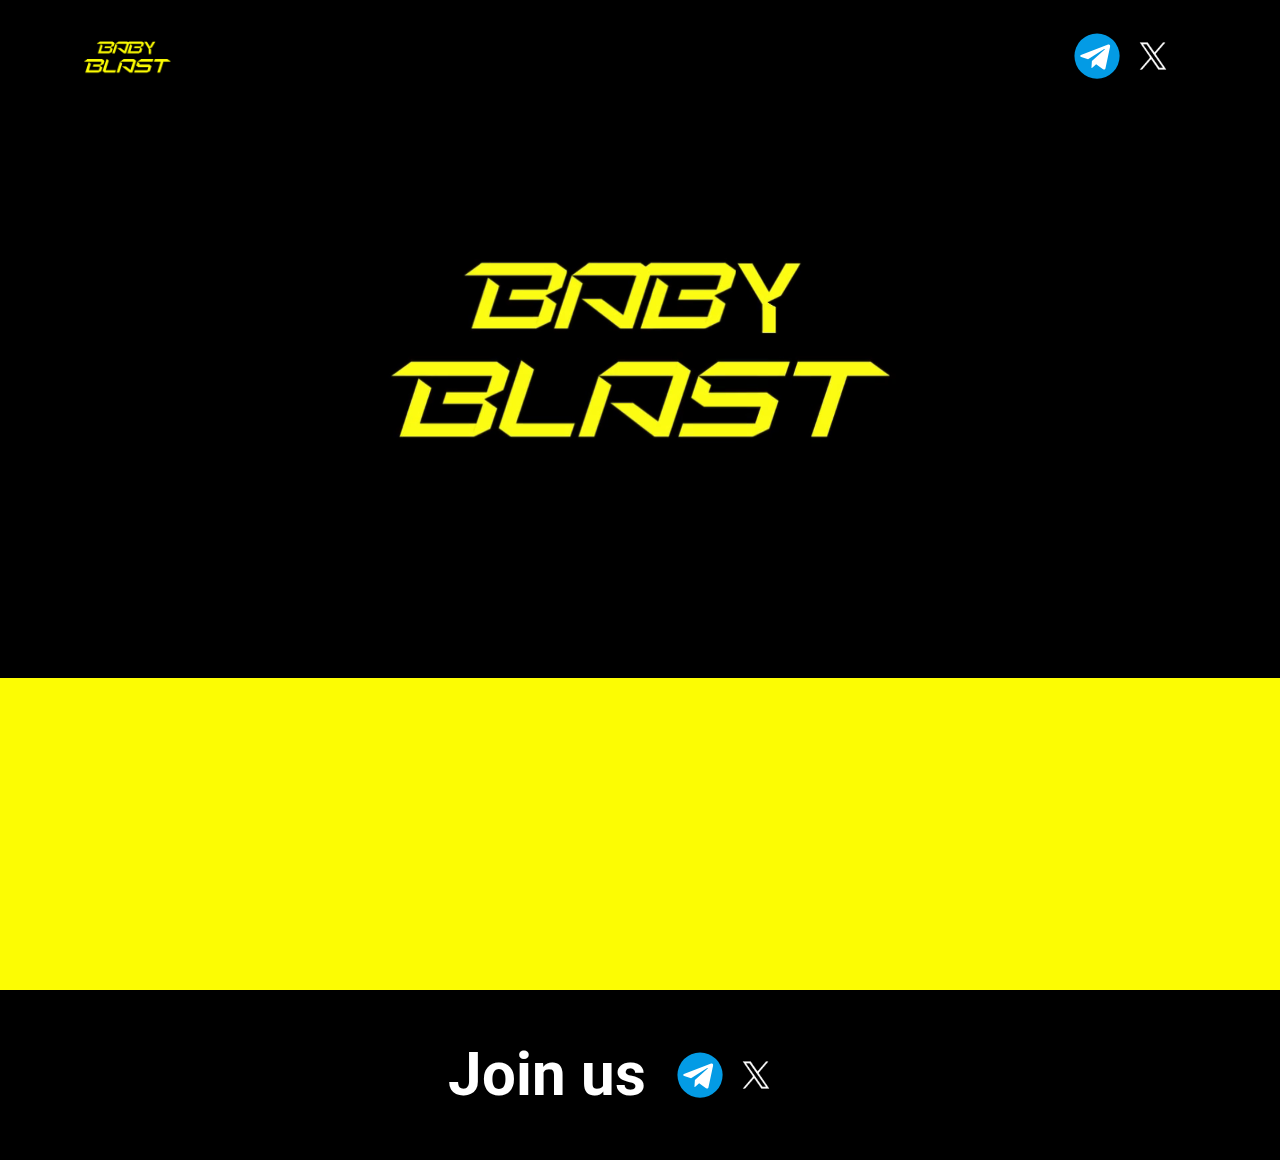
<file: BABY BLAST/index.html>
<!DOCTYPE html>
<html style="font-size: 16px;" lang="en"><head>
    <meta name="viewport" content="width=device-width, initial-scale=1.0">
    <meta charset="utf-8">
    <meta name="keywords" content="crypto,blast,eth,reward">
    <meta name="description" content="The first ever Reward Token on Blast!
5% Automatic ETH Rewards to holders on each transaction!">
    <title>BABY BLAST</title>
    <link rel="stylesheet" href="nicepage.css" media="screen">
<link rel="stylesheet" href="HOME.css" media="screen">
    <script class="u-script" type="text/javascript" src="jquery.js" defer=""></script>
    <script class="u-script" type="text/javascript" src="nicepage.js" defer=""></script>
    <meta name="generator" content="Nicepage 6.2.1, nicepage.com">
    <meta property="og:title" content="BABY BLAST ">
    <meta property="og:description" content="The first ever Reward Token on Blast!
5% Automatic ETH Rewards to holders on each transaction!">
    <meta property="og:image" content="images/babyblast1.png">
    <link id="u-theme-google-font" rel="stylesheet" href="https://fonts.googleapis.com/css?family=Roboto:100,100i,300,300i,400,400i,500,500i,700,700i,900,900i|Open+Sans:300,300i,400,400i,500,500i,600,600i,700,700i,800,800i">
    
    
    
    
    
    
    <script type="application/ld+json">{
		"@context": "http://schema.org",
		"@type": "Organization",
		"name": "BABY BLAST ",
		"logo": "images/babyblast1.png?rand=50b3",
		"sameAs": [
				"https://t.me/BabyBlast_official"
		]
}</script>
    <meta name="theme-color" content="#478ac9">
    <meta property="og:type" content="website">
  <meta data-intl-tel-input-cdn-path="intlTelInput/"></head>
  <body data-home-page="HOME.html" data-home-page-title="HOME" data-path-to-root="./" data-include-products="false" class="u-body u-overlap u-overlap-transparent u-xl-mode" data-lang="en"><header class="u-clearfix u-header u-header" id="sec-5e6f"><div class="u-clearfix u-sheet u-sheet-1">
        <a href="HOME.html#sec-9ba6" class="u-image u-logo u-image-1" data-image-width="1000" data-image-height="1000" data-animation-name="customAnimationIn" data-animation-duration="1000" title="Home">
          <img src="images/babyblast1.png?rand=50b3" class="u-logo-image u-logo-image-1">
        </a>
        <div class="u-social-icons u-spacing-10 u-social-icons-1">
          <a class="u-social-url" target="_blank" data-type="Telegram" title="Telegram" href="https://t.me/BabyBlast_official"><span class="u-icon u-social-icon u-social-telegram u-icon-1"><svg class="u-svg-link" preserveAspectRatio="xMidYMin slice" viewBox="0 0 112 112" style=""><use xmlns:xlink="http://www.w3.org/1999/xlink" xlink:href="#svg-49f9"></use></svg><svg class="u-svg-content" viewBox="0 0 112 112" x="0" y="0" id="svg-49f9"><circle fill="currentColor" cx="56.1" cy="56.1" r="55"></circle><path fill="#FFFFFF" d="M18.4,53.2l64.7-24.9c3-1.1,5.6,0.7,4.7,5.3l0,0l-11,51.8c-0.8,3.7-3,4.6-6.1,2.8L53.9,75.8l-8.1,7.8
	c-0.9,0.9-1.7,1.6-3.4,1.6l1.2-17l31.1-28c1.4-1.2-0.3-1.9-2.1-0.7L34.2,63.7l-16.6-5.2C14,57.4,14,54.9,18.4,53.2L18.4,53.2z"></path></svg></span>
          </a>
          <a class="u-social-url" target="_blank" data-type="Custom" title="Custom" href=""><span class="u-file-icon u-icon u-social-custom u-social-icon u-icon-2"><img src="images/5969020.png" alt=""></span>
          </a>
        </div>
      </div></header>
    <section class="u-clearfix u-hidden-xs u-uploaded-video u-video u-section-1" id="sec-9ba6">
      <div class="u-background-video u-expanded" style="">
        <div class="embed-responsive">
          <video class="embed-responsive-item" data-autoplay="1" loop="" muted="1" autoplay="autoplay" playsinline="">
            <source src="files/babyblast.mp4" type="video/mp4">
            <p>Your browser does not support HTML5 video.</p>
          </video>
        </div>
        <div class="u-video-shading"></div>
      </div>
      <div class="u-clearfix u-sheet u-sheet-1"></div>
    </section>
    <section class="u-clearfix u-hidden-lg u-hidden-md u-hidden-sm u-hidden-xl u-uploaded-video u-video u-section-2" id="carousel_404e">
      <div class="u-background-video u-expanded" style="">
        <div class="embed-responsive">
          <video class="embed-responsive-item" data-autoplay="1" loop="" muted="1" autoplay="autoplay" playsinline="">
            <source src="files/mob.mp4" type="video/mp4">
            <p>Your browser does not support HTML5 video.</p>
          </video>
        </div>
        <div class="u-video-shading"></div>
      </div>
      <div class="u-clearfix u-sheet u-sheet-1"></div>
    </section>
    <section class="u-align-center u-clearfix u-custom-color-1 u-section-3" id="sec-b37c">
      <div class="u-clearfix u-sheet u-valign-middle-sm u-valign-middle-xs u-sheet-1">
        <h1 class="u-text u-text-default-xl u-text-1" data-animation-name="customAnimationIn" data-animation-duration="1000"> The first ever Reward Token on Blast </h1>
        <p class="u-align-center u-large-text u-text u-text-variant u-text-2" data-animation-name="customAnimationIn" data-animation-duration="1000"> 5% Automatic ETH Rewards to holders on each transaction!<span style="font-weight: 700;"></span>
        </p>
        <p class="u-align-center u-large-text u-text u-text-variant u-text-3" data-animation-name="customAnimationIn" data-animation-duration="1000"> Baby Blast brings the revolution in the Space</p>
      </div>
    </section>
    <section class="u-align-center u-black u-clearfix u-section-4" id="sec-6b7d">
      <div class="u-align-left u-clearfix u-sheet u-valign-middle-xl u-sheet-1">
        <h1 class="u-text u-text-default-lg u-text-default-md u-text-default-sm u-text-default-xl u-text-1">Join us&nbsp;</h1>
        <div class="u-social-icons u-spacing-10 u-social-icons-1">
          <a class="u-social-url" target="_blank" data-type="Telegram" title="Telegram" href="https://t.me/BabyBlast_official"><span class="u-icon u-social-icon u-social-telegram u-icon-1"><svg class="u-svg-link" preserveAspectRatio="xMidYMin slice" viewBox="0 0 112 112" style=""><use xmlns:xlink="http://www.w3.org/1999/xlink" xlink:href="#svg-faf7"></use></svg><svg class="u-svg-content" viewBox="0 0 112 112" x="0" y="0" id="svg-faf7"><circle fill="currentColor" cx="56.1" cy="56.1" r="55"></circle><path fill="#FFFFFF" d="M18.4,53.2l64.7-24.9c3-1.1,5.6,0.7,4.7,5.3l0,0l-11,51.8c-0.8,3.7-3,4.6-6.1,2.8L53.9,75.8l-8.1,7.8
	c-0.9,0.9-1.7,1.6-3.4,1.6l1.2-17l31.1-28c1.4-1.2-0.3-1.9-2.1-0.7L34.2,63.7l-16.6-5.2C14,57.4,14,54.9,18.4,53.2L18.4,53.2z"></path></svg></span>
          </a>
          <a class="u-social-url" target="_blank" data-type="Custom" title="Custom" href=""><span class="u-file-icon u-icon u-social-custom u-social-icon u-icon-2"><img src="images/5969020.png" alt=""></span>
          </a>
        </div>
      </div>
    </section>
    
    
    
    <!-- <footer class="u-align-center u-clearfix u-footer u-grey-80 u-footer" id="sec-e71e"><div class="u-clearfix u-sheet u-sheet-1">
        <p class="u-small-text u-text u-text-variant u-text-1">Sample text. Click to select the Text Element.</p>
      </div></footer> -->
    <!-- <section class="u-backlink u-clearfix u-grey-80">
      <a class="u-link" href="https://nicepage.com/website-templates" target="_blank">
        <span>Website Templates</span>
      </a>
      <p class="u-text">
        <span>created with</span>
      </p>
      <a class="u-link" href="" target="_blank">
        <span>Website Design Software</span>
      </a>. 
    </section> -->
  
</body></html>
</file>
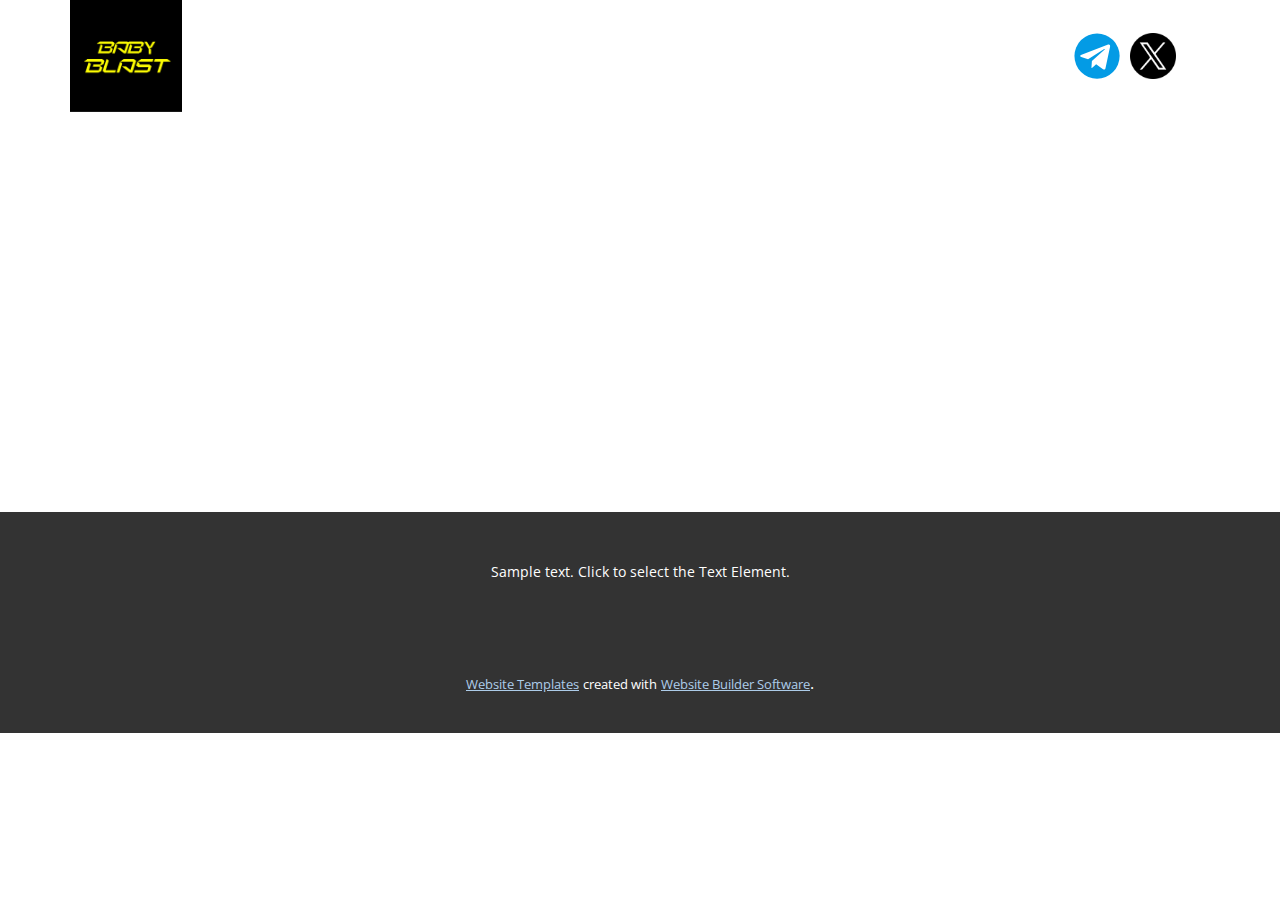
<file: BABY BLAST/About.html>
<!DOCTYPE html>
<html style="font-size: 16px;" lang="en"><head>
    <meta name="viewport" content="width=device-width, initial-scale=1.0">
    <meta charset="utf-8">
    <meta name="keywords" content="">
    <meta name="description" content="">
    <title>About</title>
    <link rel="stylesheet" href="nicepage.css" media="screen">
<link rel="stylesheet" href="About.css" media="screen">
    <script class="u-script" type="text/javascript" src="jquery.js" defer=""></script>
    <script class="u-script" type="text/javascript" src="nicepage.js" defer=""></script>
    <meta name="generator" content="Nicepage 6.2.1, nicepage.com">
    <link id="u-theme-google-font" rel="stylesheet" href="https://fonts.googleapis.com/css?family=Roboto:100,100i,300,300i,400,400i,500,500i,700,700i,900,900i|Open+Sans:300,300i,400,400i,500,500i,600,600i,700,700i,800,800i">
    
    
    
    <script type="application/ld+json">{
		"@context": "http://schema.org",
		"@type": "Organization",
		"name": "BABY BLAST ",
		"logo": "images/babyblast1.png",
		"sameAs": [
				"https://t.me/BabyBlast_official"
		]
}</script>
    <meta name="theme-color" content="#478ac9">
    <meta property="og:title" content="About">
    <meta property="og:description" content="">
    <meta property="og:type" content="website">
  <meta data-intl-tel-input-cdn-path="intlTelInput/"></head>
  <body data-path-to-root="./" data-include-products="false" class="u-body u-xl-mode" data-lang="en"><header class="u-clearfix u-header u-header" id="sec-5e6f"><div class="u-clearfix u-sheet u-sheet-1">
        <a href="HOME.html#sec-9ba6" class="u-image u-logo u-image-1" data-image-width="1000" data-image-height="1000" data-animation-name="customAnimationIn" data-animation-duration="1000" title="Home">
          <img src="images/babyblast1.png" class="u-logo-image u-logo-image-1">
        </a>
        <div class="u-social-icons u-spacing-10 u-social-icons-1">
          <a class="u-social-url" target="_blank" data-type="Telegram" title="Telegram" href="https://t.me/BabyBlast_official"><span class="u-icon u-social-icon u-social-telegram u-icon-1"><svg class="u-svg-link" preserveAspectRatio="xMidYMin slice" viewBox="0 0 112 112" style=""><use xmlns:xlink="http://www.w3.org/1999/xlink" xlink:href="#svg-49f9"></use></svg><svg class="u-svg-content" viewBox="0 0 112 112" x="0" y="0" id="svg-49f9"><circle fill="currentColor" cx="56.1" cy="56.1" r="55"></circle><path fill="#FFFFFF" d="M18.4,53.2l64.7-24.9c3-1.1,5.6,0.7,4.7,5.3l0,0l-11,51.8c-0.8,3.7-3,4.6-6.1,2.8L53.9,75.8l-8.1,7.8
	c-0.9,0.9-1.7,1.6-3.4,1.6l1.2-17l31.1-28c1.4-1.2-0.3-1.9-2.1-0.7L34.2,63.7l-16.6-5.2C14,57.4,14,54.9,18.4,53.2L18.4,53.2z"></path></svg></span>
          </a>
          <a class="u-social-url" target="_blank" data-type="Custom" title="Custom" href=""><span class="u-file-icon u-icon u-social-custom u-social-icon u-icon-2"><img src="images/5969020.png" alt=""></span>
          </a>
        </div>
      </div></header>
    <section class="u-clearfix u-section-1" id="sec-f18d">
      <div class="u-clearfix u-sheet u-sheet-1"></div>
    </section>
    
    
    
    <footer class="u-align-center u-clearfix u-footer u-grey-80 u-footer" id="sec-e71e"><div class="u-clearfix u-sheet u-sheet-1">
        <p class="u-small-text u-text u-text-variant u-text-1">Sample text. Click to select the Text Element.</p>
      </div></footer>
    <section class="u-backlink u-clearfix u-grey-80">
      <a class="u-link" href="https://nicepage.com/website-templates" target="_blank">
        <span>Website Templates</span>
      </a>
      <p class="u-text">
        <span>created with</span>
      </p>
      <a class="u-link" href="" target="_blank">
        <span>Website Builder Software</span>
      </a>. 
    </section>
  
</body></html>
</file>
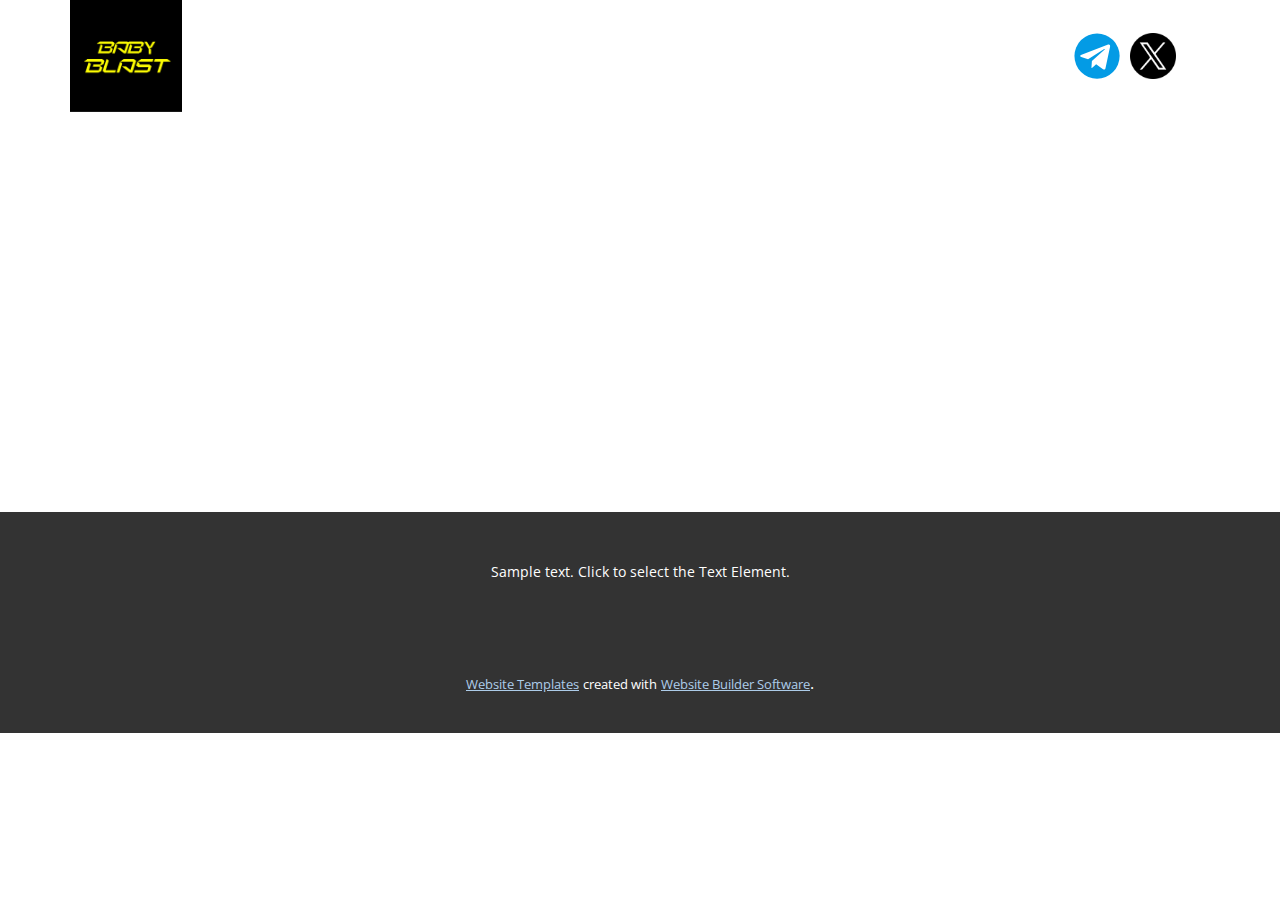
<file: BABY BLAST/Contact.html>
<!DOCTYPE html>
<html style="font-size: 16px;" lang="en"><head>
    <meta name="viewport" content="width=device-width, initial-scale=1.0">
    <meta charset="utf-8">
    <meta name="keywords" content="">
    <meta name="description" content="">
    <title>Contact</title>
    <link rel="stylesheet" href="nicepage.css" media="screen">
<link rel="stylesheet" href="Contact.css" media="screen">
    <script class="u-script" type="text/javascript" src="jquery.js" defer=""></script>
    <script class="u-script" type="text/javascript" src="nicepage.js" defer=""></script>
    <meta name="generator" content="Nicepage 6.2.1, nicepage.com">
    <link id="u-theme-google-font" rel="stylesheet" href="https://fonts.googleapis.com/css?family=Roboto:100,100i,300,300i,400,400i,500,500i,700,700i,900,900i|Open+Sans:300,300i,400,400i,500,500i,600,600i,700,700i,800,800i">
    
    
    
    <script type="application/ld+json">{
		"@context": "http://schema.org",
		"@type": "Organization",
		"name": "BABY BLAST ",
		"logo": "images/babyblast1.png",
		"sameAs": [
				"https://t.me/BabyBlast_official"
		]
}</script>
    <meta name="theme-color" content="#478ac9">
    <meta property="og:title" content="Contact">
    <meta property="og:description" content="">
    <meta property="og:type" content="website">
  <meta data-intl-tel-input-cdn-path="intlTelInput/"></head>
  <body data-path-to-root="./" data-include-products="false" class="u-body u-xl-mode" data-lang="en"><header class="u-clearfix u-header u-header" id="sec-5e6f"><div class="u-clearfix u-sheet u-sheet-1">
        <a href="HOME.html#sec-9ba6" class="u-image u-logo u-image-1" data-image-width="1000" data-image-height="1000" data-animation-name="customAnimationIn" data-animation-duration="1000" title="Home">
          <img src="images/babyblast1.png" class="u-logo-image u-logo-image-1">
        </a>
        <div class="u-social-icons u-spacing-10 u-social-icons-1">
          <a class="u-social-url" target="_blank" data-type="Telegram" title="Telegram" href="https://t.me/BabyBlast_official"><span class="u-icon u-social-icon u-social-telegram u-icon-1"><svg class="u-svg-link" preserveAspectRatio="xMidYMin slice" viewBox="0 0 112 112" style=""><use xmlns:xlink="http://www.w3.org/1999/xlink" xlink:href="#svg-49f9"></use></svg><svg class="u-svg-content" viewBox="0 0 112 112" x="0" y="0" id="svg-49f9"><circle fill="currentColor" cx="56.1" cy="56.1" r="55"></circle><path fill="#FFFFFF" d="M18.4,53.2l64.7-24.9c3-1.1,5.6,0.7,4.7,5.3l0,0l-11,51.8c-0.8,3.7-3,4.6-6.1,2.8L53.9,75.8l-8.1,7.8
	c-0.9,0.9-1.7,1.6-3.4,1.6l1.2-17l31.1-28c1.4-1.2-0.3-1.9-2.1-0.7L34.2,63.7l-16.6-5.2C14,57.4,14,54.9,18.4,53.2L18.4,53.2z"></path></svg></span>
          </a>
          <a class="u-social-url" target="_blank" data-type="Custom" title="Custom" href=""><span class="u-file-icon u-icon u-social-custom u-social-icon u-icon-2"><img src="images/5969020.png" alt=""></span>
          </a>
        </div>
      </div></header>
    <section class="u-clearfix u-section-1" id="sec-e765">
      <div class="u-clearfix u-sheet u-sheet-1"></div>
    </section>
    
    
    
    <footer class="u-align-center u-clearfix u-footer u-grey-80 u-footer" id="sec-e71e"><div class="u-clearfix u-sheet u-sheet-1">
        <p class="u-small-text u-text u-text-variant u-text-1">Sample text. Click to select the Text Element.</p>
      </div></footer>
    <section class="u-backlink u-clearfix u-grey-80">
      <a class="u-link" href="https://nicepage.com/website-templates" target="_blank">
        <span>Website Templates</span>
      </a>
      <p class="u-text">
        <span>created with</span>
      </p>
      <a class="u-link" href="" target="_blank">
        <span>Website Builder Software</span>
      </a>. 
    </section>
  
</body></html>
</file>
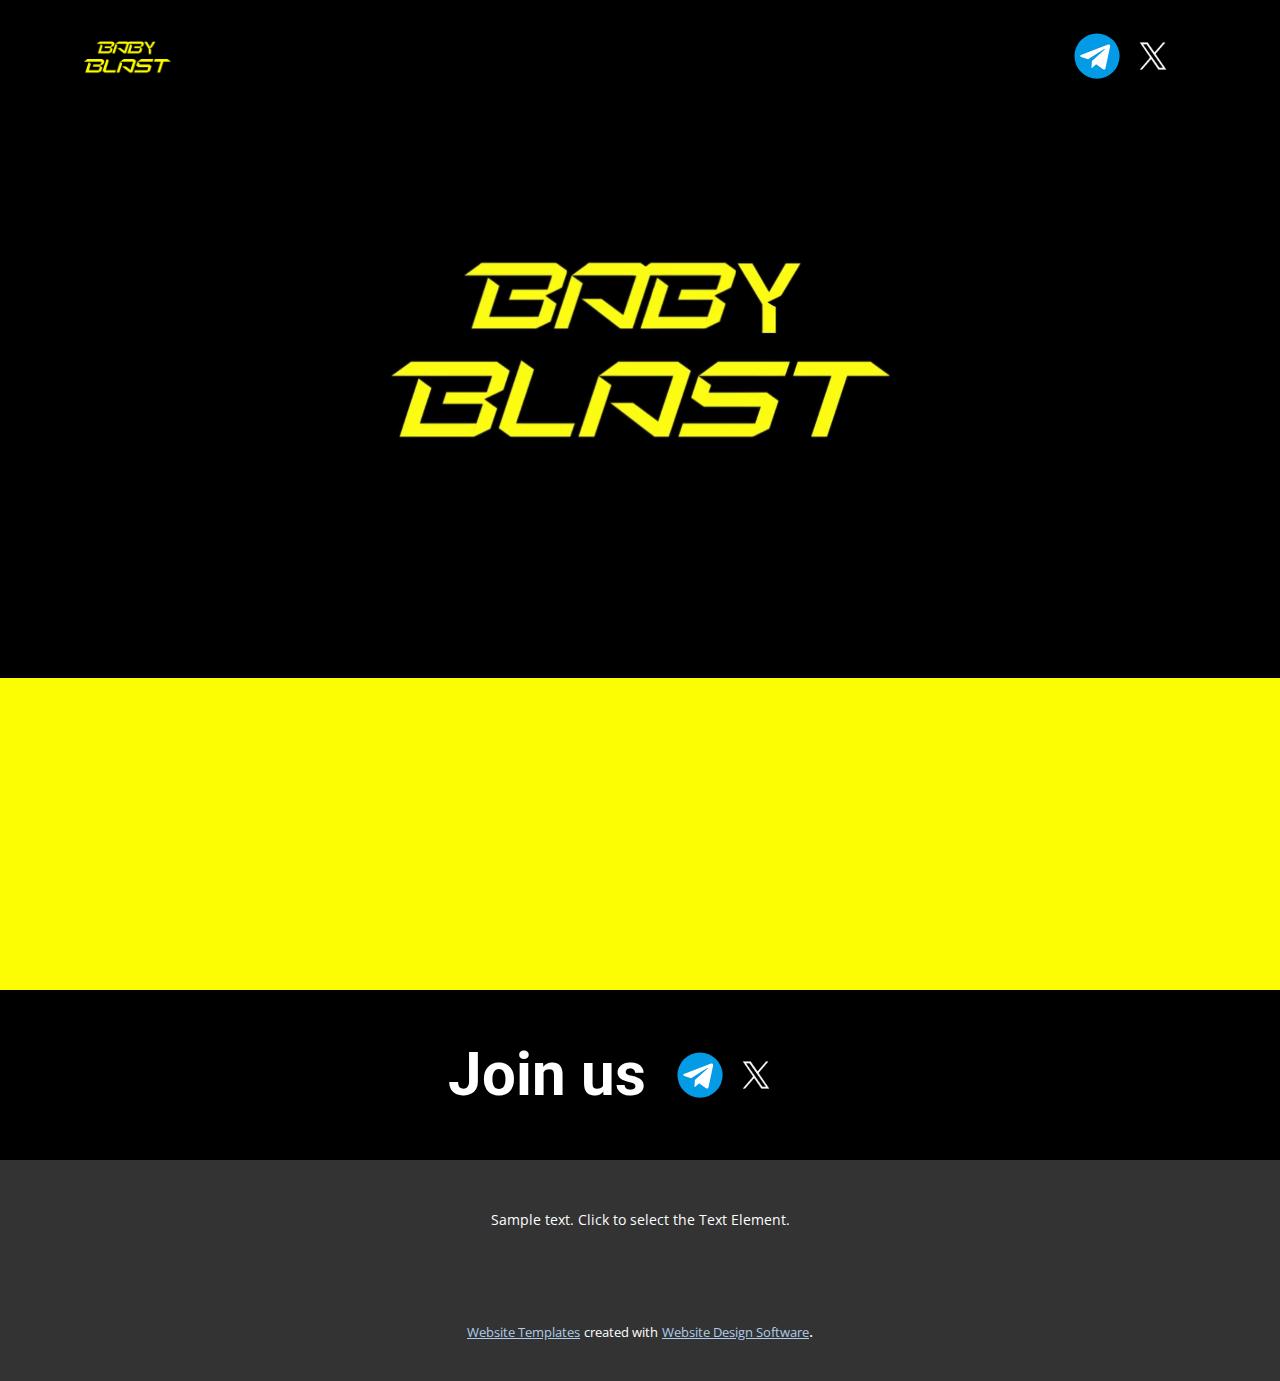
<file: BABY BLAST/HOME.html>
<!DOCTYPE html>
<html style="font-size: 16px;" lang="en"><head>
    <meta name="viewport" content="width=device-width, initial-scale=1.0">
    <meta charset="utf-8">
    <meta name="keywords" content="crypto,blast,eth,reward">
    <meta name="description" content="The first ever Reward Token on Blast!
5% Automatic ETH Rewards to holders on each transaction!">
    <title>BABY BLAST</title>
    <link rel="stylesheet" href="nicepage.css" media="screen">
<link rel="stylesheet" href="HOME.css" media="screen">
    <script class="u-script" type="text/javascript" src="jquery.js" defer=""></script>
    <script class="u-script" type="text/javascript" src="nicepage.js" defer=""></script>
    <meta name="generator" content="Nicepage 6.2.1, nicepage.com">
    <meta property="og:title" content="BABY BLAST ">
    <meta property="og:description" content="The first ever Reward Token on Blast!
5% Automatic ETH Rewards to holders on each transaction!">
    <meta property="og:image" content="images/babyblast1.png">
    <link id="u-theme-google-font" rel="stylesheet" href="https://fonts.googleapis.com/css?family=Roboto:100,100i,300,300i,400,400i,500,500i,700,700i,900,900i|Open+Sans:300,300i,400,400i,500,500i,600,600i,700,700i,800,800i">
    
    
    
    
    
    
    <script type="application/ld+json">{
		"@context": "http://schema.org",
		"@type": "Organization",
		"name": "BABY BLAST ",
		"logo": "images/babyblast1.png?rand=50b3",
		"sameAs": [
				"https://t.me/BabyBlast_official"
		]
}</script>
    <meta name="theme-color" content="#478ac9">
    <meta property="og:type" content="website">
  <meta data-intl-tel-input-cdn-path="intlTelInput/"></head>
  <body data-path-to-root="./" data-include-products="false" class="u-body u-overlap u-overlap-transparent u-xl-mode" data-lang="en"><header class="u-clearfix u-header u-header" id="sec-5e6f"><div class="u-clearfix u-sheet u-sheet-1">
        <a href="HOME.html#sec-9ba6" class="u-image u-logo u-image-1" data-image-width="1000" data-image-height="1000" data-animation-name="customAnimationIn" data-animation-duration="1000" title="Home">
          <img src="images/babyblast1.png?rand=50b3" class="u-logo-image u-logo-image-1">
        </a>
        <div class="u-social-icons u-spacing-10 u-social-icons-1">
          <a class="u-social-url" target="_blank" data-type="Telegram" title="Telegram" href="https://t.me/BabyBlast_official"><span class="u-icon u-social-icon u-social-telegram u-icon-1"><svg class="u-svg-link" preserveAspectRatio="xMidYMin slice" viewBox="0 0 112 112" style=""><use xmlns:xlink="http://www.w3.org/1999/xlink" xlink:href="#svg-49f9"></use></svg><svg class="u-svg-content" viewBox="0 0 112 112" x="0" y="0" id="svg-49f9"><circle fill="currentColor" cx="56.1" cy="56.1" r="55"></circle><path fill="#FFFFFF" d="M18.4,53.2l64.7-24.9c3-1.1,5.6,0.7,4.7,5.3l0,0l-11,51.8c-0.8,3.7-3,4.6-6.1,2.8L53.9,75.8l-8.1,7.8
	c-0.9,0.9-1.7,1.6-3.4,1.6l1.2-17l31.1-28c1.4-1.2-0.3-1.9-2.1-0.7L34.2,63.7l-16.6-5.2C14,57.4,14,54.9,18.4,53.2L18.4,53.2z"></path></svg></span>
          </a>
          <a class="u-social-url" target="_blank" data-type="Custom" title="Custom" href=""><span class="u-file-icon u-icon u-social-custom u-social-icon u-icon-2"><img src="images/5969020.png" alt=""></span>
          </a>
        </div>
      </div></header>
    <section class="u-clearfix u-hidden-xs u-uploaded-video u-video u-section-1" id="sec-9ba6">
      <div class="u-background-video u-expanded" style="">
        <div class="embed-responsive">
          <video class="embed-responsive-item" data-autoplay="1" loop="" muted="1" autoplay="autoplay" playsinline="">
            <source src="files/babyblast.mp4" type="video/mp4">
            <p>Your browser does not support HTML5 video.</p>
          </video>
        </div>
        <div class="u-video-shading"></div>
      </div>
      <div class="u-clearfix u-sheet u-sheet-1"></div>
    </section>
    <section class="u-clearfix u-hidden-lg u-hidden-md u-hidden-sm u-hidden-xl u-uploaded-video u-video u-section-2" id="carousel_404e">
      <div class="u-background-video u-expanded" style="">
        <div class="embed-responsive">
          <video class="embed-responsive-item" data-autoplay="1" loop="" muted="1" autoplay="autoplay" playsinline="">
            <source src="files/mob.mp4" type="video/mp4">
            <p>Your browser does not support HTML5 video.</p>
          </video>
        </div>
        <div class="u-video-shading"></div>
      </div>
      <div class="u-clearfix u-sheet u-sheet-1"></div>
    </section>
    <section class="u-align-center u-clearfix u-custom-color-1 u-section-3" id="sec-b37c">
      <div class="u-clearfix u-sheet u-valign-middle-sm u-valign-middle-xs u-sheet-1">
        <h1 class="u-text u-text-default-xl u-text-1" data-animation-name="customAnimationIn" data-animation-duration="1000"> The first ever Reward Token on Blast </h1>
        <p class="u-align-center u-large-text u-text u-text-variant u-text-2" data-animation-name="customAnimationIn" data-animation-duration="1000"> 5% Automatic ETH Rewards to holders on each transaction!<span style="font-weight: 700;"></span>
        </p>
        <p class="u-align-center u-large-text u-text u-text-variant u-text-3" data-animation-name="customAnimationIn" data-animation-duration="1000"> Baby Blast brings the revolution in the Space</p>
      </div>
    </section>
    <section class="u-align-center u-black u-clearfix u-section-4" id="sec-6b7d">
      <div class="u-align-left u-clearfix u-sheet u-valign-middle-xl u-sheet-1">
        <h1 class="u-text u-text-default-lg u-text-default-md u-text-default-sm u-text-default-xl u-text-1">Join us&nbsp;</h1>
        <div class="u-social-icons u-spacing-10 u-social-icons-1">
          <a class="u-social-url" target="_blank" data-type="Telegram" title="Telegram" href="https://t.me/BabyBlast_official"><span class="u-icon u-social-icon u-social-telegram u-icon-1"><svg class="u-svg-link" preserveAspectRatio="xMidYMin slice" viewBox="0 0 112 112" style=""><use xmlns:xlink="http://www.w3.org/1999/xlink" xlink:href="#svg-faf7"></use></svg><svg class="u-svg-content" viewBox="0 0 112 112" x="0" y="0" id="svg-faf7"><circle fill="currentColor" cx="56.1" cy="56.1" r="55"></circle><path fill="#FFFFFF" d="M18.4,53.2l64.7-24.9c3-1.1,5.6,0.7,4.7,5.3l0,0l-11,51.8c-0.8,3.7-3,4.6-6.1,2.8L53.9,75.8l-8.1,7.8
	c-0.9,0.9-1.7,1.6-3.4,1.6l1.2-17l31.1-28c1.4-1.2-0.3-1.9-2.1-0.7L34.2,63.7l-16.6-5.2C14,57.4,14,54.9,18.4,53.2L18.4,53.2z"></path></svg></span>
          </a>
          <a class="u-social-url" target="_blank" data-type="Custom" title="Custom" href=""><span class="u-file-icon u-icon u-social-custom u-social-icon u-icon-2"><img src="images/5969020.png" alt=""></span>
          </a>
        </div>
      </div>
    </section>
    
    
    
    <footer class="u-align-center u-clearfix u-footer u-grey-80 u-footer" id="sec-e71e"><div class="u-clearfix u-sheet u-sheet-1">
        <p class="u-small-text u-text u-text-variant u-text-1">Sample text. Click to select the Text Element.</p>
      </div></footer>
    <section class="u-backlink u-clearfix u-grey-80">
      <a class="u-link" href="https://nicepage.com/website-templates" target="_blank">
        <span>Website Templates</span>
      </a>
      <p class="u-text">
        <span>created with</span>
      </p>
      <a class="u-link" href="" target="_blank">
        <span>Website Design Software</span>
      </a>. 
    </section>
  
</body></html>
</file>
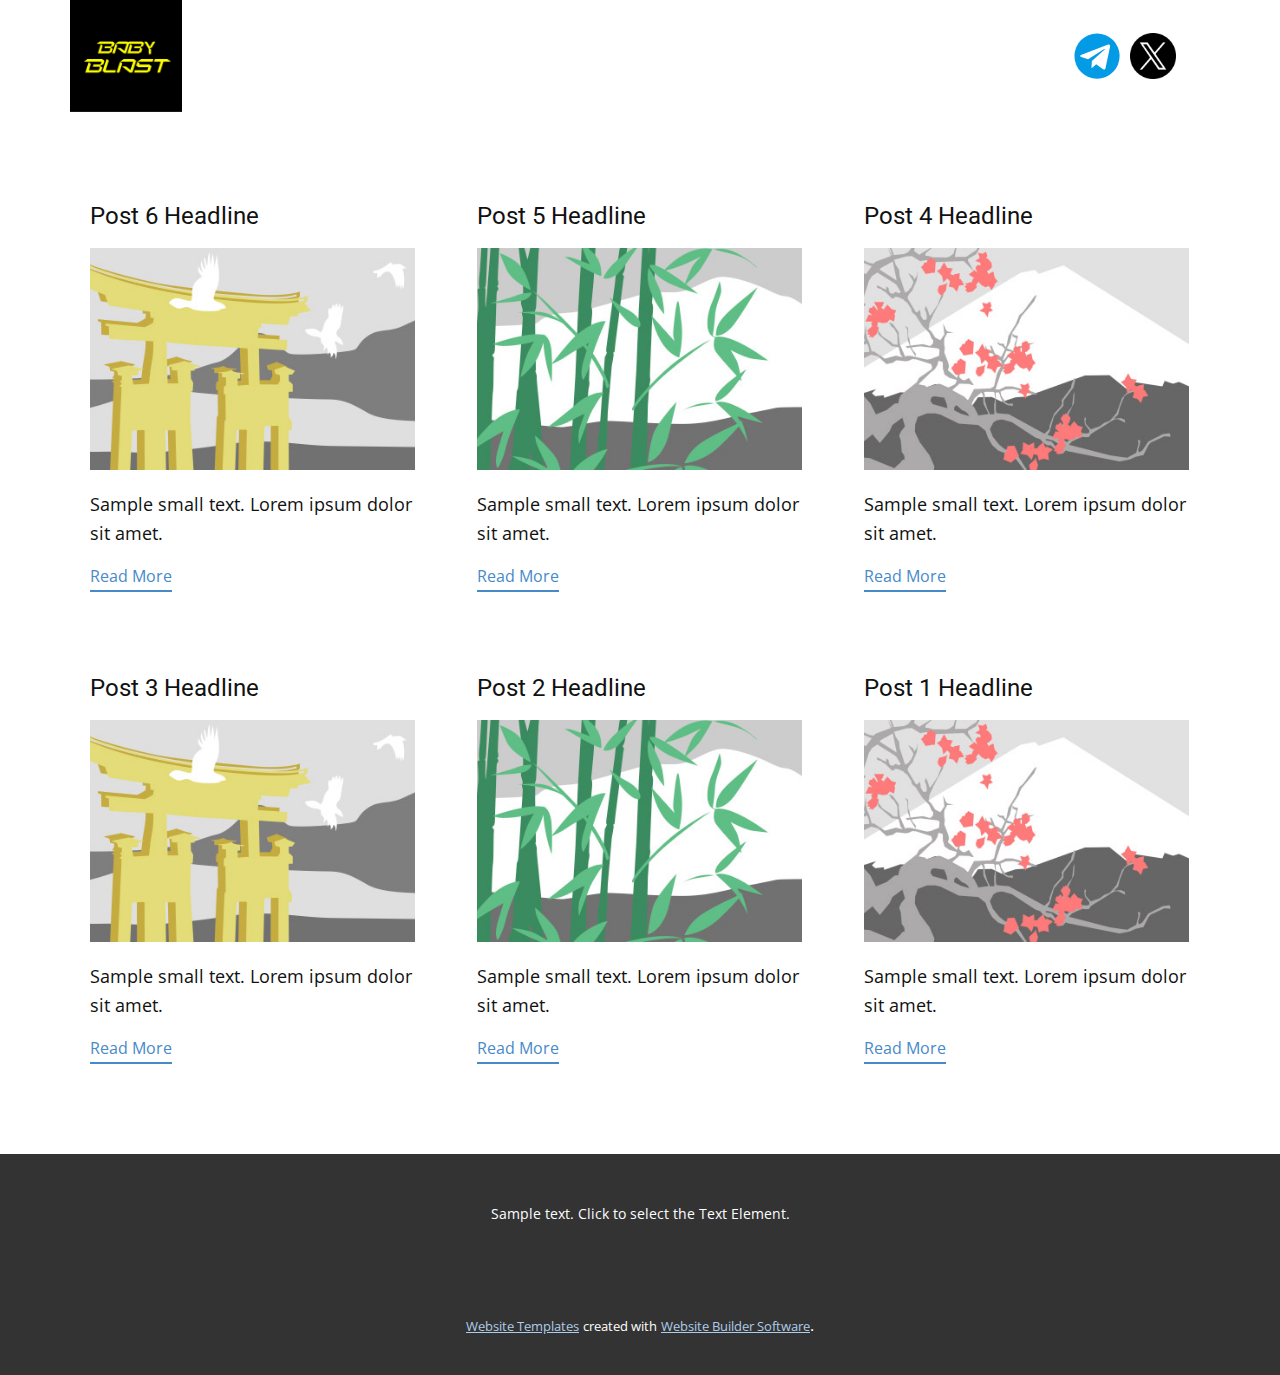
<file: BABY BLAST/blog/blog.html>
<!DOCTYPE html>
<html style="font-size: 16px;" lang="en"><head>
    <meta name="viewport" content="width=device-width, initial-scale=1.0">
    <meta charset="utf-8">
    <meta name="keywords" content="">
    <meta name="description" content="">
    <title>Blog</title>
    <link rel="stylesheet" href="../nicepage.css" media="screen">
<link rel="stylesheet" href="../Blog-Template.css" media="screen">
    <script class="u-script" type="text/javascript" src="../jquery.js" defer=""></script>
    <script class="u-script" type="text/javascript" src="../nicepage.js" defer=""></script>
    <meta name="generator" content="Nicepage 6.2.1, nicepage.com">
    <link id="u-theme-google-font" rel="stylesheet" href="https://fonts.googleapis.com/css?family=Roboto:100,100i,300,300i,400,400i,500,500i,700,700i,900,900i|Open+Sans:300,300i,400,400i,500,500i,600,600i,700,700i,800,800i">
    
    
    
    <script type="application/ld+json">{
		"@context": "http://schema.org",
		"@type": "Organization",
		"name": "BABY BLAST ",
		"logo": "images/babyblast1.png",
		"sameAs": [
				"https://t.me/BabyBlast_official"
		]
}</script>
    <meta name="theme-color" content="#478ac9">
  <meta data-intl-tel-input-cdn-path="intlTelInput/"></head>
  <body data-path-to-root="./" data-include-products="false" class="u-body u-xl-mode" data-lang="en"><header class="u-clearfix u-header u-header" id="sec-5e6f"><div class="u-clearfix u-sheet u-sheet-1">
        <a href="../HOME.html#sec-9ba6" class="u-image u-logo u-image-1" data-image-width="1000" data-image-height="1000" data-animation-name="customAnimationIn" data-animation-duration="1000" title="Home">
          <img src="../images/babyblast1.png" class="u-logo-image u-logo-image-1">
        </a>
        <div class="u-social-icons u-spacing-10 u-social-icons-1">
          <a class="u-social-url" target="_blank" data-type="Telegram" title="Telegram" href="https://t.me/BabyBlast_official"><span class="u-icon u-social-icon u-social-telegram u-icon-1"><svg class="u-svg-link" preserveAspectRatio="xMidYMin slice" viewBox="0 0 112 112" style=""><use xmlns:xlink="http://www.w3.org/1999/xlink" xlink:href="#svg-49f9"></use></svg><svg class="u-svg-content" viewBox="0 0 112 112" x="0" y="0" id="svg-49f9"><circle fill="currentColor" cx="56.1" cy="56.1" r="55"></circle><path fill="#FFFFFF" d="M18.4,53.2l64.7-24.9c3-1.1,5.6,0.7,4.7,5.3l0,0l-11,51.8c-0.8,3.7-3,4.6-6.1,2.8L53.9,75.8l-8.1,7.8
	c-0.9,0.9-1.7,1.6-3.4,1.6l1.2-17l31.1-28c1.4-1.2-0.3-1.9-2.1-0.7L34.2,63.7l-16.6-5.2C14,57.4,14,54.9,18.4,53.2L18.4,53.2z"></path></svg></span>
          </a>
          <a class="u-social-url" target="_blank" data-type="Custom" title="Custom" href=""><span class="u-file-icon u-icon u-social-custom u-social-icon u-icon-2"><img src="../images/5969020.png" alt=""></span>
          </a>
        </div>
      </div></header>
    <section class="u-clearfix u-section-1" id="sec-24b5">
      <div class="u-clearfix u-sheet u-valign-middle u-sheet-1"><!--blog--><!--blog_options_json--><!--{"type":"Recent","source":"","tags":"","count":""}--><!--/blog_options_json-->
        <div class="u-blog u-expanded-width u-repeater u-repeater-1"><!--blog_post-->
          <div class="u-blog-post u-container-style u-repeater-item u-white u-repeater-item-1">
            <div class="u-container-layout u-similar-container u-valign-top u-container-layout-1"><!--blog_post_header-->
              <h4 class="u-blog-control u-text u-text-1">
                <a class="u-post-header-link" href="../blog/post-5.html">Post 6 Headline</a>
              </h4><!--/blog_post_header--><!--blog_post_image-->
              <a class="u-post-header-link" href="../blog/post-5.html"><img alt="" class="u-blog-control u-expanded-width u-image u-image-default u-image-1" src="../images/8ad73f3c.jpeg"></a><!--/blog_post_image--><!--blog_post_content-->
              <div class="u-blog-control u-post-content u-text u-text-2 fr-view">Sample small text. Lorem ipsum dolor sit amet.</div><!--/blog_post_content--><!--blog_post_readmore-->
              <a href="../blog/post-5.html" class="u-blog-control u-border-2 u-border-palette-1-base u-btn u-btn-rectangle u-button-style u-none u-btn-1"><!--blog_post_readmore_content--><!--options_json--><!--{"content":"","defaultValue":"Read More"}--><!--/options_json-->Read More<!--/blog_post_readmore_content--></a><!--/blog_post_readmore-->
            </div>
          </div><div class="u-blog-post u-container-style u-repeater-item u-video-cover u-white">
            <div class="u-container-layout u-similar-container u-valign-top u-container-layout-2"><!--blog_post_header-->
              <h4 class="u-blog-control u-text u-text-3">
                <a class="u-post-header-link" href="../blog/post-4.html">Post 5 Headline</a>
              </h4><!--/blog_post_header--><!--blog_post_image-->
              <a class="u-post-header-link" href="../blog/post-4.html"><img alt="" class="u-blog-control u-expanded-width u-image u-image-default u-image-2" src="../images/68f64b9d.jpeg"></a><!--/blog_post_image--><!--blog_post_content-->
              <div class="u-blog-control u-post-content u-text u-text-4 fr-view">Sample small text. Lorem ipsum dolor sit amet.</div><!--/blog_post_content--><!--blog_post_readmore-->
              <a href="../blog/post-4.html" class="u-blog-control u-border-2 u-border-palette-1-base u-btn u-btn-rectangle u-button-style u-none u-btn-2"><!--blog_post_readmore_content--><!--options_json--><!--{"content":"","defaultValue":"Read More"}--><!--/options_json-->Read More<!--/blog_post_readmore_content--></a><!--/blog_post_readmore-->
            </div>
          </div><div class="u-blog-post u-container-style u-repeater-item u-video-cover u-white">
            <div class="u-container-layout u-similar-container u-valign-top u-container-layout-3"><!--blog_post_header-->
              <h4 class="u-blog-control u-text u-text-5">
                <a class="u-post-header-link" href="../blog/post-3.html">Post 4 Headline</a>
              </h4><!--/blog_post_header--><!--blog_post_image-->
              <a class="u-post-header-link" href="../blog/post-3.html"><img alt="" class="u-blog-control u-expanded-width u-image u-image-default u-image-3" src="../images/0fd3416c.jpeg"></a><!--/blog_post_image--><!--blog_post_content-->
              <div class="u-blog-control u-post-content u-text u-text-6 fr-view">Sample small text. Lorem ipsum dolor sit amet.</div><!--/blog_post_content--><!--blog_post_readmore-->
              <a href="../blog/post-3.html" class="u-blog-control u-border-2 u-border-palette-1-base u-btn u-btn-rectangle u-button-style u-none u-btn-3"><!--blog_post_readmore_content--><!--options_json--><!--{"content":"","defaultValue":"Read More"}--><!--/options_json-->Read More<!--/blog_post_readmore_content--></a><!--/blog_post_readmore-->
            </div>
          </div><div class="u-blog-post u-container-style u-repeater-item u-white u-repeater-item-1">
            <div class="u-container-layout u-similar-container u-valign-top u-container-layout-1"><!--blog_post_header-->
              <h4 class="u-blog-control u-text u-text-1">
                <a class="u-post-header-link" href="../blog/post-2.html">Post 3 Headline</a>
              </h4><!--/blog_post_header--><!--blog_post_image-->
              <a class="u-post-header-link" href="../blog/post-2.html"><img alt="" class="u-blog-control u-expanded-width u-image u-image-default u-image-1" src="../images/8ad73f3c.jpeg"></a><!--/blog_post_image--><!--blog_post_content-->
              <div class="u-blog-control u-post-content u-text u-text-2 fr-view">Sample small text. Lorem ipsum dolor sit amet.</div><!--/blog_post_content--><!--blog_post_readmore-->
              <a href="../blog/post-2.html" class="u-blog-control u-border-2 u-border-palette-1-base u-btn u-btn-rectangle u-button-style u-none u-btn-1"><!--blog_post_readmore_content--><!--options_json--><!--{"content":"","defaultValue":"Read More"}--><!--/options_json-->Read More<!--/blog_post_readmore_content--></a><!--/blog_post_readmore-->
            </div>
          </div><div class="u-blog-post u-container-style u-repeater-item u-video-cover u-white">
            <div class="u-container-layout u-similar-container u-valign-top u-container-layout-2"><!--blog_post_header-->
              <h4 class="u-blog-control u-text u-text-3">
                <a class="u-post-header-link" href="../blog/post-1.html">Post 2 Headline</a>
              </h4><!--/blog_post_header--><!--blog_post_image-->
              <a class="u-post-header-link" href="../blog/post-1.html"><img alt="" class="u-blog-control u-expanded-width u-image u-image-default u-image-2" src="../images/68f64b9d.jpeg"></a><!--/blog_post_image--><!--blog_post_content-->
              <div class="u-blog-control u-post-content u-text u-text-4 fr-view">Sample small text. Lorem ipsum dolor sit amet.</div><!--/blog_post_content--><!--blog_post_readmore-->
              <a href="../blog/post-1.html" class="u-blog-control u-border-2 u-border-palette-1-base u-btn u-btn-rectangle u-button-style u-none u-btn-2"><!--blog_post_readmore_content--><!--options_json--><!--{"content":"","defaultValue":"Read More"}--><!--/options_json-->Read More<!--/blog_post_readmore_content--></a><!--/blog_post_readmore-->
            </div>
          </div><div class="u-blog-post u-container-style u-repeater-item u-video-cover u-white">
            <div class="u-container-layout u-similar-container u-valign-top u-container-layout-3"><!--blog_post_header-->
              <h4 class="u-blog-control u-text u-text-5">
                <a class="u-post-header-link" href="../blog/post.html">Post 1 Headline</a>
              </h4><!--/blog_post_header--><!--blog_post_image-->
              <a class="u-post-header-link" href="../blog/post.html"><img alt="" class="u-blog-control u-expanded-width u-image u-image-default u-image-3" src="../images/0fd3416c.jpeg"></a><!--/blog_post_image--><!--blog_post_content-->
              <div class="u-blog-control u-post-content u-text u-text-6 fr-view">Sample small text. Lorem ipsum dolor sit amet.</div><!--/blog_post_content--><!--blog_post_readmore-->
              <a href="../blog/post.html" class="u-blog-control u-border-2 u-border-palette-1-base u-btn u-btn-rectangle u-button-style u-none u-btn-3"><!--blog_post_readmore_content--><!--options_json--><!--{"content":"","defaultValue":"Read More"}--><!--/options_json-->Read More<!--/blog_post_readmore_content--></a><!--/blog_post_readmore-->
            </div>
          </div><!--/blog_post--><!--blog_post-->
          <!--/blog_post--><!--blog_post-->
          <!--/blog_post-->
        </div><!--/blog-->
      </div>
    </section>
    
    
    
    <footer class="u-align-center u-clearfix u-footer u-grey-80 u-footer" id="sec-e71e"><div class="u-clearfix u-sheet u-sheet-1">
        <p class="u-small-text u-text u-text-variant u-text-1">Sample text. Click to select the Text Element.</p>
      </div></footer>
    <section class="u-backlink u-clearfix u-grey-80">
      <a class="u-link" href="https://nicepage.com/website-templates" target="_blank">
        <span>Website Templates</span>
      </a>
      <p class="u-text">
        <span>created with</span>
      </p>
      <a class="u-link" href="" target="_blank">
        <span>Website Builder Software</span>
      </a>. 
    </section>
  
</body></html>
</file>
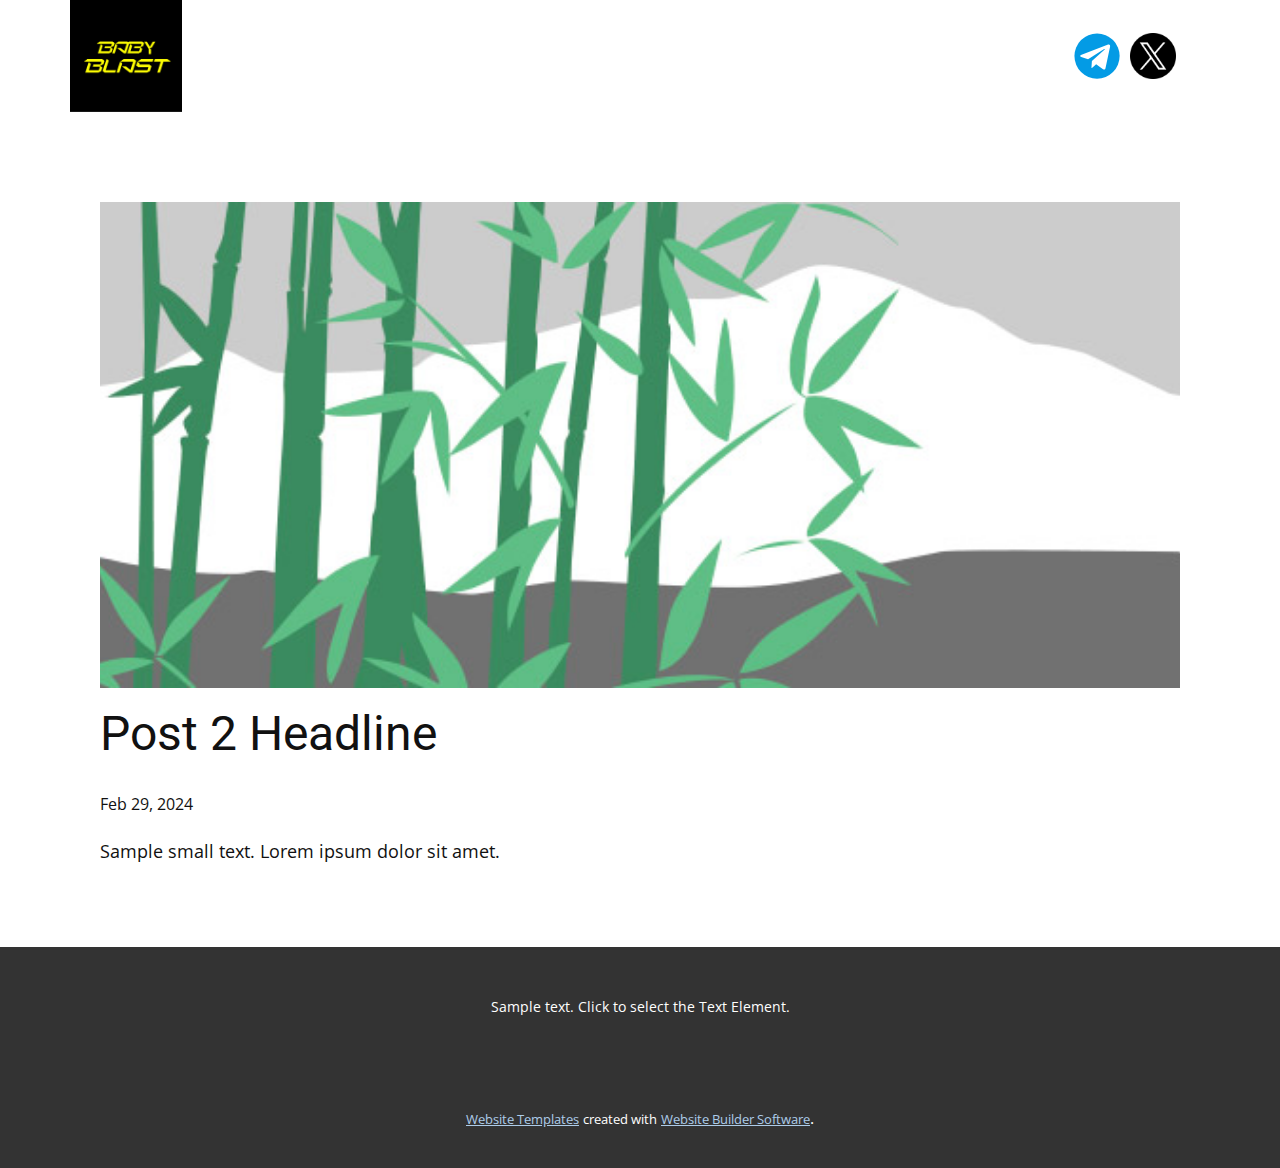
<file: BABY BLAST/blog/post-1.html>
<!DOCTYPE html>
<html style="font-size: 16px;" lang="en"><head>
    <meta name="viewport" content="width=device-width, initial-scale=1.0">
    <meta charset="utf-8">
    <meta name="keywords" content="Post 1 Headline">
    <meta name="description" content="">
    <title>Post 2 Headline</title>
    <link rel="stylesheet" href="../nicepage.css" media="screen">
<link rel="stylesheet" href="../Post-Template.css" media="screen">
    <script class="u-script" type="text/javascript" src="../jquery.js" defer=""></script>
    <script class="u-script" type="text/javascript" src="../nicepage.js" defer=""></script>
    <meta name="generator" content="Nicepage 6.2.1, nicepage.com">
    <link id="u-theme-google-font" rel="stylesheet" href="https://fonts.googleapis.com/css?family=Roboto:100,100i,300,300i,400,400i,500,500i,700,700i,900,900i|Open+Sans:300,300i,400,400i,500,500i,600,600i,700,700i,800,800i">
    
    
    
    <script type="application/ld+json">{
		"@context": "http://schema.org",
		"@type": "Organization",
		"name": "BABY BLAST ",
		"logo": "images/babyblast1.png",
		"sameAs": [
				"https://t.me/BabyBlast_official"
		]
}</script>
    <meta name="theme-color" content="#478ac9">
  <meta data-intl-tel-input-cdn-path="intlTelInput/"></head>
  <body data-path-to-root="./" data-include-products="false" class="u-body u-xl-mode" data-lang="en"><header class="u-clearfix u-header u-header" id="sec-5e6f"><div class="u-clearfix u-sheet u-sheet-1">
        <a href="../HOME.html#sec-9ba6" class="u-image u-logo u-image-1" data-image-width="1000" data-image-height="1000" data-animation-name="customAnimationIn" data-animation-duration="1000" title="Home">
          <img src="../images/babyblast1.png" class="u-logo-image u-logo-image-1">
        </a>
        <div class="u-social-icons u-spacing-10 u-social-icons-1">
          <a class="u-social-url" target="_blank" data-type="Telegram" title="Telegram" href="https://t.me/BabyBlast_official"><span class="u-icon u-social-icon u-social-telegram u-icon-1"><svg class="u-svg-link" preserveAspectRatio="xMidYMin slice" viewBox="0 0 112 112" style=""><use xmlns:xlink="http://www.w3.org/1999/xlink" xlink:href="#svg-49f9"></use></svg><svg class="u-svg-content" viewBox="0 0 112 112" x="0" y="0" id="svg-49f9"><circle fill="currentColor" cx="56.1" cy="56.1" r="55"></circle><path fill="#FFFFFF" d="M18.4,53.2l64.7-24.9c3-1.1,5.6,0.7,4.7,5.3l0,0l-11,51.8c-0.8,3.7-3,4.6-6.1,2.8L53.9,75.8l-8.1,7.8
	c-0.9,0.9-1.7,1.6-3.4,1.6l1.2-17l31.1-28c1.4-1.2-0.3-1.9-2.1-0.7L34.2,63.7l-16.6-5.2C14,57.4,14,54.9,18.4,53.2L18.4,53.2z"></path></svg></span>
          </a>
          <a class="u-social-url" target="_blank" data-type="Custom" title="Custom" href=""><span class="u-file-icon u-icon u-social-custom u-social-icon u-icon-2"><img src="../images/5969020.png" alt=""></span>
          </a>
        </div>
      </div></header>
    <section class="u-align-center u-clearfix u-section-1" id="sec-0647">
      <div class="u-clearfix u-sheet u-valign-middle-md u-valign-middle-sm u-valign-middle-xs u-sheet-1"><!--post_details--><!--post_details_options_json--><!--{"source":""}--><!--/post_details_options_json--><!--blog_post-->
        <div class="u-container-style u-expanded-width u-post-details u-post-details-1">
          <div class="u-container-layout u-valign-middle u-container-layout-1"><!--blog_post_image-->
            <img alt="" class="u-blog-control u-expanded-width u-image u-image-default u-image-1" src="../images/68f64b9d.jpeg"><!--/blog_post_image--><!--blog_post_header-->
            <h2 class="u-blog-control u-text u-text-1">Post 2 Headline</h2><!--/blog_post_header--><!--blog_post_metadata-->
            <div class="u-blog-control u-metadata u-metadata-1"><!--blog_post_metadata_date-->
              <span class="u-meta-date u-meta-icon">Feb 29, 2024</span><!--/blog_post_metadata_date--><!--blog_post_metadata_category-->
              <!--/blog_post_metadata_category--><!--blog_post_metadata_comments-->
              <!--/blog_post_metadata_comments-->
            </div><!--/blog_post_metadata--><!--blog_post_content-->
            <div class="u-align-justify u-blog-control u-post-content u-text u-text-2 fr-view">
  Sample small text. Lorem ipsum dolor sit amet.
  </div><!--/blog_post_content-->
          </div>
        </div><!--/blog_post--><!--/post_details-->
      </div>
    </section>
    
    
    
    <footer class="u-align-center u-clearfix u-footer u-grey-80 u-footer" id="sec-e71e"><div class="u-clearfix u-sheet u-sheet-1">
        <p class="u-small-text u-text u-text-variant u-text-1">Sample text. Click to select the Text Element.</p>
      </div></footer>
    <section class="u-backlink u-clearfix u-grey-80">
      <a class="u-link" href="https://nicepage.com/website-templates" target="_blank">
        <span>Website Templates</span>
      </a>
      <p class="u-text">
        <span>created with</span>
      </p>
      <a class="u-link" href="" target="_blank">
        <span>Website Builder Software</span>
      </a>. 
    </section>
  
</body></html>
</file>
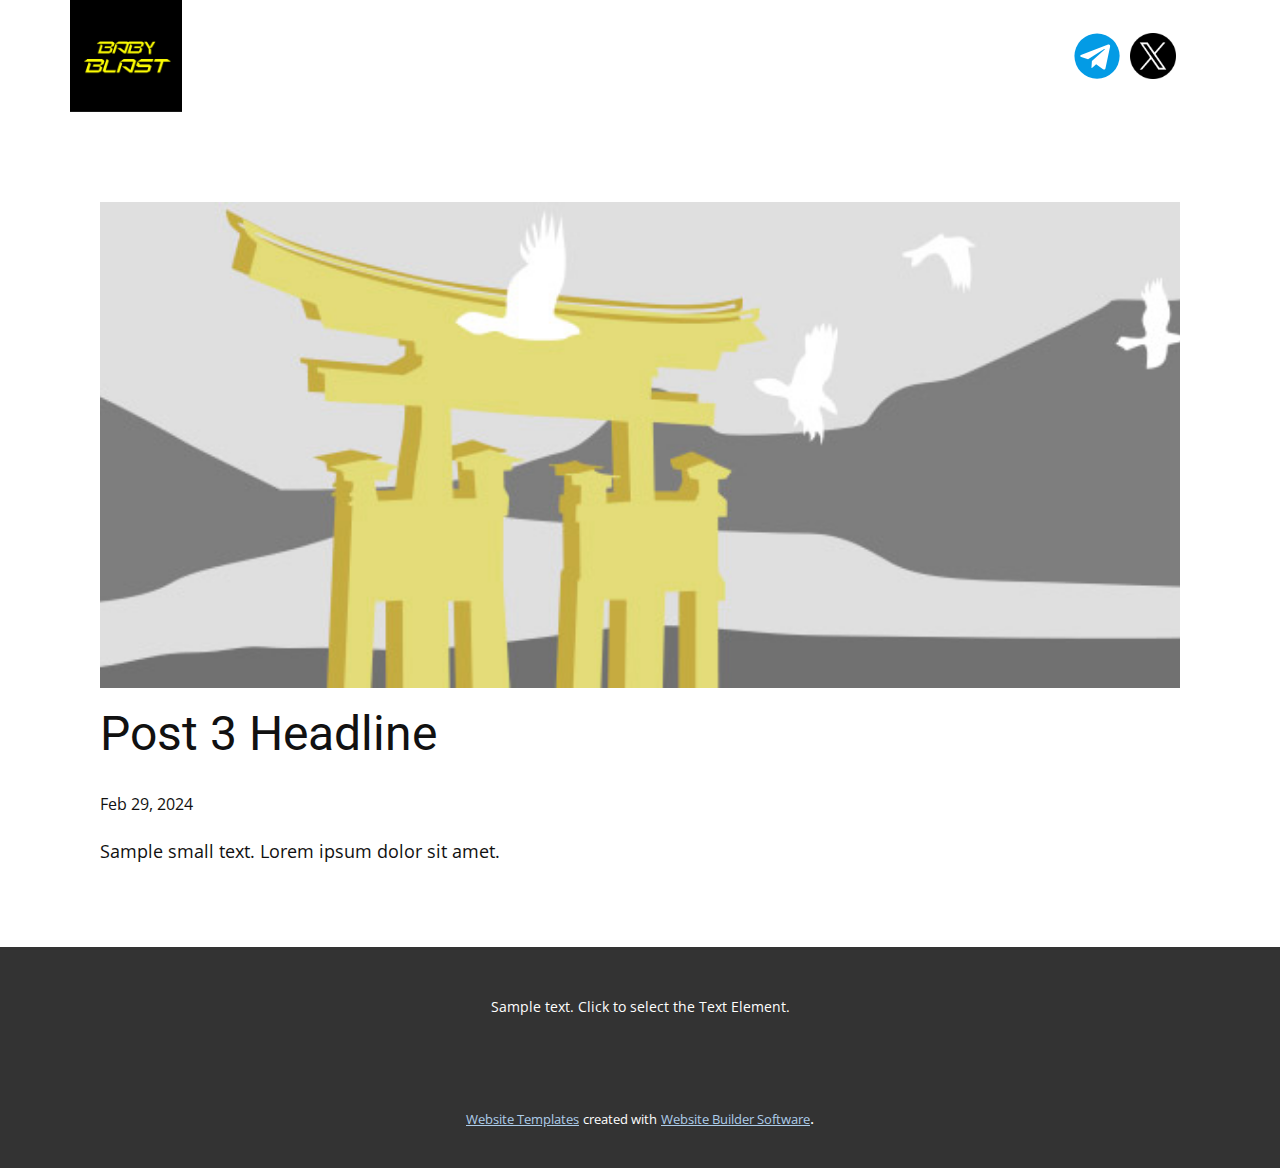
<file: BABY BLAST/blog/post-2.html>
<!DOCTYPE html>
<html style="font-size: 16px;" lang="en"><head>
    <meta name="viewport" content="width=device-width, initial-scale=1.0">
    <meta charset="utf-8">
    <meta name="keywords" content="Post 1 Headline">
    <meta name="description" content="">
    <title>Post 3 Headline</title>
    <link rel="stylesheet" href="../nicepage.css" media="screen">
<link rel="stylesheet" href="../Post-Template.css" media="screen">
    <script class="u-script" type="text/javascript" src="../jquery.js" defer=""></script>
    <script class="u-script" type="text/javascript" src="../nicepage.js" defer=""></script>
    <meta name="generator" content="Nicepage 6.2.1, nicepage.com">
    <link id="u-theme-google-font" rel="stylesheet" href="https://fonts.googleapis.com/css?family=Roboto:100,100i,300,300i,400,400i,500,500i,700,700i,900,900i|Open+Sans:300,300i,400,400i,500,500i,600,600i,700,700i,800,800i">
    
    
    
    <script type="application/ld+json">{
		"@context": "http://schema.org",
		"@type": "Organization",
		"name": "BABY BLAST ",
		"logo": "images/babyblast1.png",
		"sameAs": [
				"https://t.me/BabyBlast_official"
		]
}</script>
    <meta name="theme-color" content="#478ac9">
  <meta data-intl-tel-input-cdn-path="intlTelInput/"></head>
  <body data-path-to-root="./" data-include-products="false" class="u-body u-xl-mode" data-lang="en"><header class="u-clearfix u-header u-header" id="sec-5e6f"><div class="u-clearfix u-sheet u-sheet-1">
        <a href="../HOME.html#sec-9ba6" class="u-image u-logo u-image-1" data-image-width="1000" data-image-height="1000" data-animation-name="customAnimationIn" data-animation-duration="1000" title="Home">
          <img src="../images/babyblast1.png" class="u-logo-image u-logo-image-1">
        </a>
        <div class="u-social-icons u-spacing-10 u-social-icons-1">
          <a class="u-social-url" target="_blank" data-type="Telegram" title="Telegram" href="https://t.me/BabyBlast_official"><span class="u-icon u-social-icon u-social-telegram u-icon-1"><svg class="u-svg-link" preserveAspectRatio="xMidYMin slice" viewBox="0 0 112 112" style=""><use xmlns:xlink="http://www.w3.org/1999/xlink" xlink:href="#svg-49f9"></use></svg><svg class="u-svg-content" viewBox="0 0 112 112" x="0" y="0" id="svg-49f9"><circle fill="currentColor" cx="56.1" cy="56.1" r="55"></circle><path fill="#FFFFFF" d="M18.4,53.2l64.7-24.9c3-1.1,5.6,0.7,4.7,5.3l0,0l-11,51.8c-0.8,3.7-3,4.6-6.1,2.8L53.9,75.8l-8.1,7.8
	c-0.9,0.9-1.7,1.6-3.4,1.6l1.2-17l31.1-28c1.4-1.2-0.3-1.9-2.1-0.7L34.2,63.7l-16.6-5.2C14,57.4,14,54.9,18.4,53.2L18.4,53.2z"></path></svg></span>
          </a>
          <a class="u-social-url" target="_blank" data-type="Custom" title="Custom" href=""><span class="u-file-icon u-icon u-social-custom u-social-icon u-icon-2"><img src="../images/5969020.png" alt=""></span>
          </a>
        </div>
      </div></header>
    <section class="u-align-center u-clearfix u-section-1" id="sec-0647">
      <div class="u-clearfix u-sheet u-valign-middle-md u-valign-middle-sm u-valign-middle-xs u-sheet-1"><!--post_details--><!--post_details_options_json--><!--{"source":""}--><!--/post_details_options_json--><!--blog_post-->
        <div class="u-container-style u-expanded-width u-post-details u-post-details-1">
          <div class="u-container-layout u-valign-middle u-container-layout-1"><!--blog_post_image-->
            <img alt="" class="u-blog-control u-expanded-width u-image u-image-default u-image-1" src="../images/8ad73f3c.jpeg"><!--/blog_post_image--><!--blog_post_header-->
            <h2 class="u-blog-control u-text u-text-1">Post 3 Headline</h2><!--/blog_post_header--><!--blog_post_metadata-->
            <div class="u-blog-control u-metadata u-metadata-1"><!--blog_post_metadata_date-->
              <span class="u-meta-date u-meta-icon">Feb 29, 2024</span><!--/blog_post_metadata_date--><!--blog_post_metadata_category-->
              <!--/blog_post_metadata_category--><!--blog_post_metadata_comments-->
              <!--/blog_post_metadata_comments-->
            </div><!--/blog_post_metadata--><!--blog_post_content-->
            <div class="u-align-justify u-blog-control u-post-content u-text u-text-2 fr-view">
  Sample small text. Lorem ipsum dolor sit amet.
  </div><!--/blog_post_content-->
          </div>
        </div><!--/blog_post--><!--/post_details-->
      </div>
    </section>
    
    
    
    <footer class="u-align-center u-clearfix u-footer u-grey-80 u-footer" id="sec-e71e"><div class="u-clearfix u-sheet u-sheet-1">
        <p class="u-small-text u-text u-text-variant u-text-1">Sample text. Click to select the Text Element.</p>
      </div></footer>
    <section class="u-backlink u-clearfix u-grey-80">
      <a class="u-link" href="https://nicepage.com/website-templates" target="_blank">
        <span>Website Templates</span>
      </a>
      <p class="u-text">
        <span>created with</span>
      </p>
      <a class="u-link" href="" target="_blank">
        <span>Website Builder Software</span>
      </a>. 
    </section>
  
</body></html>
</file>
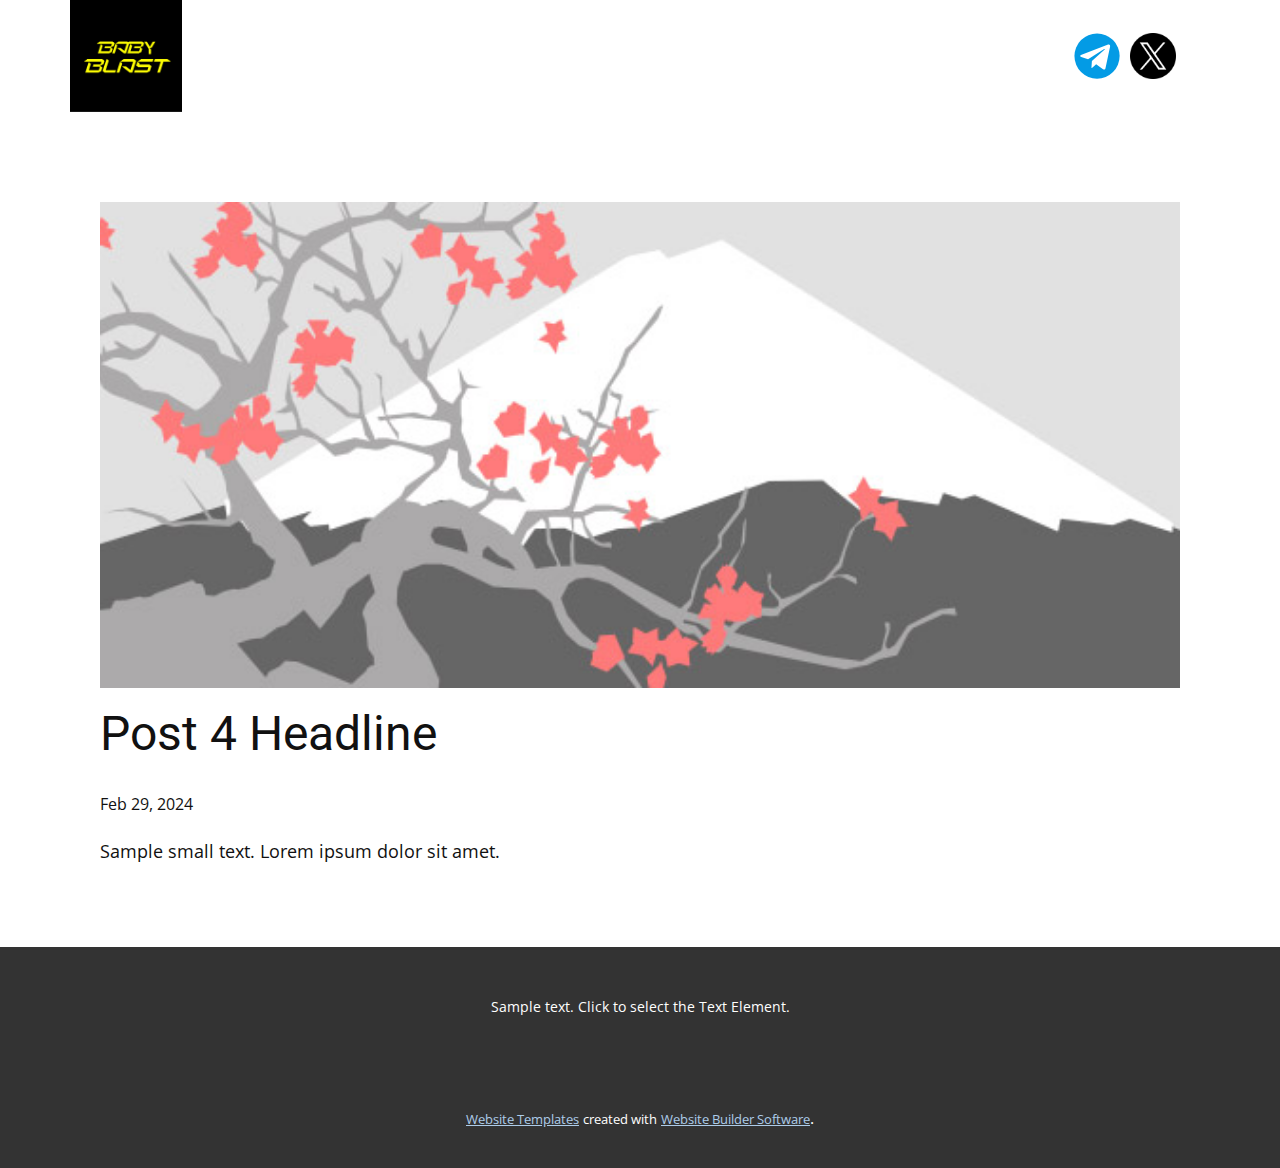
<file: BABY BLAST/blog/post-3.html>
<!DOCTYPE html>
<html style="font-size: 16px;" lang="en"><head>
    <meta name="viewport" content="width=device-width, initial-scale=1.0">
    <meta charset="utf-8">
    <meta name="keywords" content="Post 1 Headline">
    <meta name="description" content="">
    <title>Post 4 Headline</title>
    <link rel="stylesheet" href="../nicepage.css" media="screen">
<link rel="stylesheet" href="../Post-Template.css" media="screen">
    <script class="u-script" type="text/javascript" src="../jquery.js" defer=""></script>
    <script class="u-script" type="text/javascript" src="../nicepage.js" defer=""></script>
    <meta name="generator" content="Nicepage 6.2.1, nicepage.com">
    <link id="u-theme-google-font" rel="stylesheet" href="https://fonts.googleapis.com/css?family=Roboto:100,100i,300,300i,400,400i,500,500i,700,700i,900,900i|Open+Sans:300,300i,400,400i,500,500i,600,600i,700,700i,800,800i">
    
    
    
    <script type="application/ld+json">{
		"@context": "http://schema.org",
		"@type": "Organization",
		"name": "BABY BLAST ",
		"logo": "images/babyblast1.png",
		"sameAs": [
				"https://t.me/BabyBlast_official"
		]
}</script>
    <meta name="theme-color" content="#478ac9">
  <meta data-intl-tel-input-cdn-path="intlTelInput/"></head>
  <body data-path-to-root="./" data-include-products="false" class="u-body u-xl-mode" data-lang="en"><header class="u-clearfix u-header u-header" id="sec-5e6f"><div class="u-clearfix u-sheet u-sheet-1">
        <a href="../HOME.html#sec-9ba6" class="u-image u-logo u-image-1" data-image-width="1000" data-image-height="1000" data-animation-name="customAnimationIn" data-animation-duration="1000" title="Home">
          <img src="../images/babyblast1.png" class="u-logo-image u-logo-image-1">
        </a>
        <div class="u-social-icons u-spacing-10 u-social-icons-1">
          <a class="u-social-url" target="_blank" data-type="Telegram" title="Telegram" href="https://t.me/BabyBlast_official"><span class="u-icon u-social-icon u-social-telegram u-icon-1"><svg class="u-svg-link" preserveAspectRatio="xMidYMin slice" viewBox="0 0 112 112" style=""><use xmlns:xlink="http://www.w3.org/1999/xlink" xlink:href="#svg-49f9"></use></svg><svg class="u-svg-content" viewBox="0 0 112 112" x="0" y="0" id="svg-49f9"><circle fill="currentColor" cx="56.1" cy="56.1" r="55"></circle><path fill="#FFFFFF" d="M18.4,53.2l64.7-24.9c3-1.1,5.6,0.7,4.7,5.3l0,0l-11,51.8c-0.8,3.7-3,4.6-6.1,2.8L53.9,75.8l-8.1,7.8
	c-0.9,0.9-1.7,1.6-3.4,1.6l1.2-17l31.1-28c1.4-1.2-0.3-1.9-2.1-0.7L34.2,63.7l-16.6-5.2C14,57.4,14,54.9,18.4,53.2L18.4,53.2z"></path></svg></span>
          </a>
          <a class="u-social-url" target="_blank" data-type="Custom" title="Custom" href=""><span class="u-file-icon u-icon u-social-custom u-social-icon u-icon-2"><img src="../images/5969020.png" alt=""></span>
          </a>
        </div>
      </div></header>
    <section class="u-align-center u-clearfix u-section-1" id="sec-0647">
      <div class="u-clearfix u-sheet u-valign-middle-md u-valign-middle-sm u-valign-middle-xs u-sheet-1"><!--post_details--><!--post_details_options_json--><!--{"source":""}--><!--/post_details_options_json--><!--blog_post-->
        <div class="u-container-style u-expanded-width u-post-details u-post-details-1">
          <div class="u-container-layout u-valign-middle u-container-layout-1"><!--blog_post_image-->
            <img alt="" class="u-blog-control u-expanded-width u-image u-image-default u-image-1" src="../images/0fd3416c.jpeg"><!--/blog_post_image--><!--blog_post_header-->
            <h2 class="u-blog-control u-text u-text-1">Post 4 Headline</h2><!--/blog_post_header--><!--blog_post_metadata-->
            <div class="u-blog-control u-metadata u-metadata-1"><!--blog_post_metadata_date-->
              <span class="u-meta-date u-meta-icon">Feb 29, 2024</span><!--/blog_post_metadata_date--><!--blog_post_metadata_category-->
              <!--/blog_post_metadata_category--><!--blog_post_metadata_comments-->
              <!--/blog_post_metadata_comments-->
            </div><!--/blog_post_metadata--><!--blog_post_content-->
            <div class="u-align-justify u-blog-control u-post-content u-text u-text-2 fr-view">
  Sample small text. Lorem ipsum dolor sit amet.
  </div><!--/blog_post_content-->
          </div>
        </div><!--/blog_post--><!--/post_details-->
      </div>
    </section>
    
    
    
    <footer class="u-align-center u-clearfix u-footer u-grey-80 u-footer" id="sec-e71e"><div class="u-clearfix u-sheet u-sheet-1">
        <p class="u-small-text u-text u-text-variant u-text-1">Sample text. Click to select the Text Element.</p>
      </div></footer>
    <section class="u-backlink u-clearfix u-grey-80">
      <a class="u-link" href="https://nicepage.com/website-templates" target="_blank">
        <span>Website Templates</span>
      </a>
      <p class="u-text">
        <span>created with</span>
      </p>
      <a class="u-link" href="" target="_blank">
        <span>Website Builder Software</span>
      </a>. 
    </section>
  
</body></html>
</file>
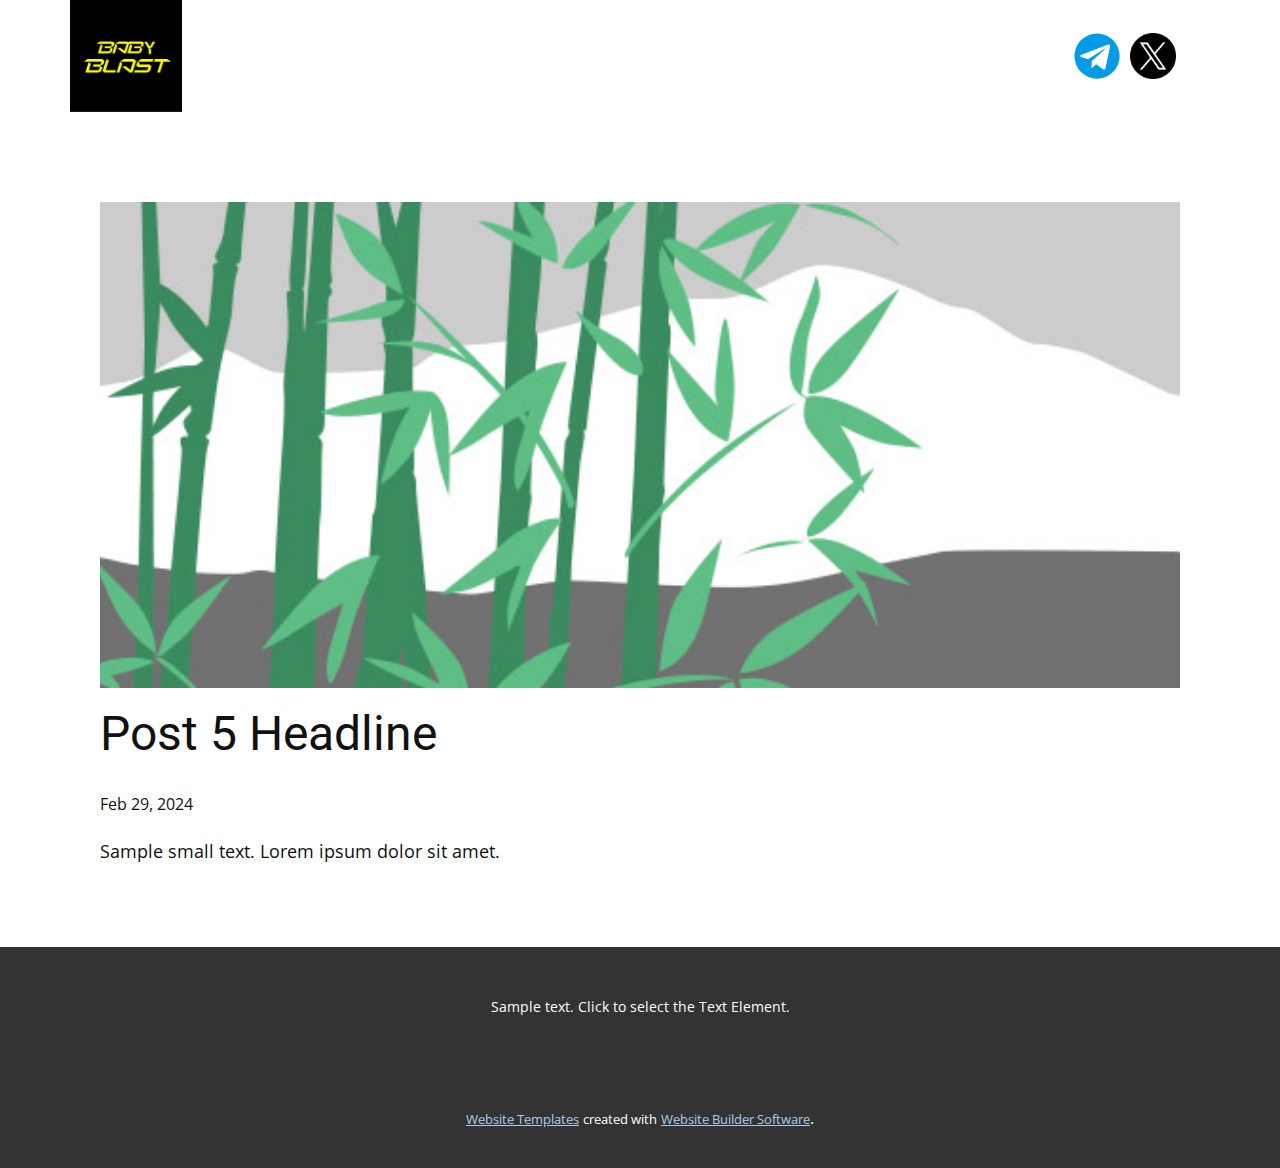
<file: BABY BLAST/blog/post-4.html>
<!DOCTYPE html>
<html style="font-size: 16px;" lang="en"><head>
    <meta name="viewport" content="width=device-width, initial-scale=1.0">
    <meta charset="utf-8">
    <meta name="keywords" content="Post 1 Headline">
    <meta name="description" content="">
    <title>Post 5 Headline</title>
    <link rel="stylesheet" href="../nicepage.css" media="screen">
<link rel="stylesheet" href="../Post-Template.css" media="screen">
    <script class="u-script" type="text/javascript" src="../jquery.js" defer=""></script>
    <script class="u-script" type="text/javascript" src="../nicepage.js" defer=""></script>
    <meta name="generator" content="Nicepage 6.2.1, nicepage.com">
    <link id="u-theme-google-font" rel="stylesheet" href="https://fonts.googleapis.com/css?family=Roboto:100,100i,300,300i,400,400i,500,500i,700,700i,900,900i|Open+Sans:300,300i,400,400i,500,500i,600,600i,700,700i,800,800i">
    
    
    
    <script type="application/ld+json">{
		"@context": "http://schema.org",
		"@type": "Organization",
		"name": "BABY BLAST ",
		"logo": "images/babyblast1.png",
		"sameAs": [
				"https://t.me/BabyBlast_official"
		]
}</script>
    <meta name="theme-color" content="#478ac9">
  <meta data-intl-tel-input-cdn-path="intlTelInput/"></head>
  <body data-path-to-root="./" data-include-products="false" class="u-body u-xl-mode" data-lang="en"><header class="u-clearfix u-header u-header" id="sec-5e6f"><div class="u-clearfix u-sheet u-sheet-1">
        <a href="../HOME.html#sec-9ba6" class="u-image u-logo u-image-1" data-image-width="1000" data-image-height="1000" data-animation-name="customAnimationIn" data-animation-duration="1000" title="Home">
          <img src="../images/babyblast1.png" class="u-logo-image u-logo-image-1">
        </a>
        <div class="u-social-icons u-spacing-10 u-social-icons-1">
          <a class="u-social-url" target="_blank" data-type="Telegram" title="Telegram" href="https://t.me/BabyBlast_official"><span class="u-icon u-social-icon u-social-telegram u-icon-1"><svg class="u-svg-link" preserveAspectRatio="xMidYMin slice" viewBox="0 0 112 112" style=""><use xmlns:xlink="http://www.w3.org/1999/xlink" xlink:href="#svg-49f9"></use></svg><svg class="u-svg-content" viewBox="0 0 112 112" x="0" y="0" id="svg-49f9"><circle fill="currentColor" cx="56.1" cy="56.1" r="55"></circle><path fill="#FFFFFF" d="M18.4,53.2l64.7-24.9c3-1.1,5.6,0.7,4.7,5.3l0,0l-11,51.8c-0.8,3.7-3,4.6-6.1,2.8L53.9,75.8l-8.1,7.8
	c-0.9,0.9-1.7,1.6-3.4,1.6l1.2-17l31.1-28c1.4-1.2-0.3-1.9-2.1-0.7L34.2,63.7l-16.6-5.2C14,57.4,14,54.9,18.4,53.2L18.4,53.2z"></path></svg></span>
          </a>
          <a class="u-social-url" target="_blank" data-type="Custom" title="Custom" href=""><span class="u-file-icon u-icon u-social-custom u-social-icon u-icon-2"><img src="../images/5969020.png" alt=""></span>
          </a>
        </div>
      </div></header>
    <section class="u-align-center u-clearfix u-section-1" id="sec-0647">
      <div class="u-clearfix u-sheet u-valign-middle-md u-valign-middle-sm u-valign-middle-xs u-sheet-1"><!--post_details--><!--post_details_options_json--><!--{"source":""}--><!--/post_details_options_json--><!--blog_post-->
        <div class="u-container-style u-expanded-width u-post-details u-post-details-1">
          <div class="u-container-layout u-valign-middle u-container-layout-1"><!--blog_post_image-->
            <img alt="" class="u-blog-control u-expanded-width u-image u-image-default u-image-1" src="../images/68f64b9d.jpeg"><!--/blog_post_image--><!--blog_post_header-->
            <h2 class="u-blog-control u-text u-text-1">Post 5 Headline</h2><!--/blog_post_header--><!--blog_post_metadata-->
            <div class="u-blog-control u-metadata u-metadata-1"><!--blog_post_metadata_date-->
              <span class="u-meta-date u-meta-icon">Feb 29, 2024</span><!--/blog_post_metadata_date--><!--blog_post_metadata_category-->
              <!--/blog_post_metadata_category--><!--blog_post_metadata_comments-->
              <!--/blog_post_metadata_comments-->
            </div><!--/blog_post_metadata--><!--blog_post_content-->
            <div class="u-align-justify u-blog-control u-post-content u-text u-text-2 fr-view">
  Sample small text. Lorem ipsum dolor sit amet.
  </div><!--/blog_post_content-->
          </div>
        </div><!--/blog_post--><!--/post_details-->
      </div>
    </section>
    
    
    
    <footer class="u-align-center u-clearfix u-footer u-grey-80 u-footer" id="sec-e71e"><div class="u-clearfix u-sheet u-sheet-1">
        <p class="u-small-text u-text u-text-variant u-text-1">Sample text. Click to select the Text Element.</p>
      </div></footer>
    <section class="u-backlink u-clearfix u-grey-80">
      <a class="u-link" href="https://nicepage.com/website-templates" target="_blank">
        <span>Website Templates</span>
      </a>
      <p class="u-text">
        <span>created with</span>
      </p>
      <a class="u-link" href="" target="_blank">
        <span>Website Builder Software</span>
      </a>. 
    </section>
  
</body></html>
</file>
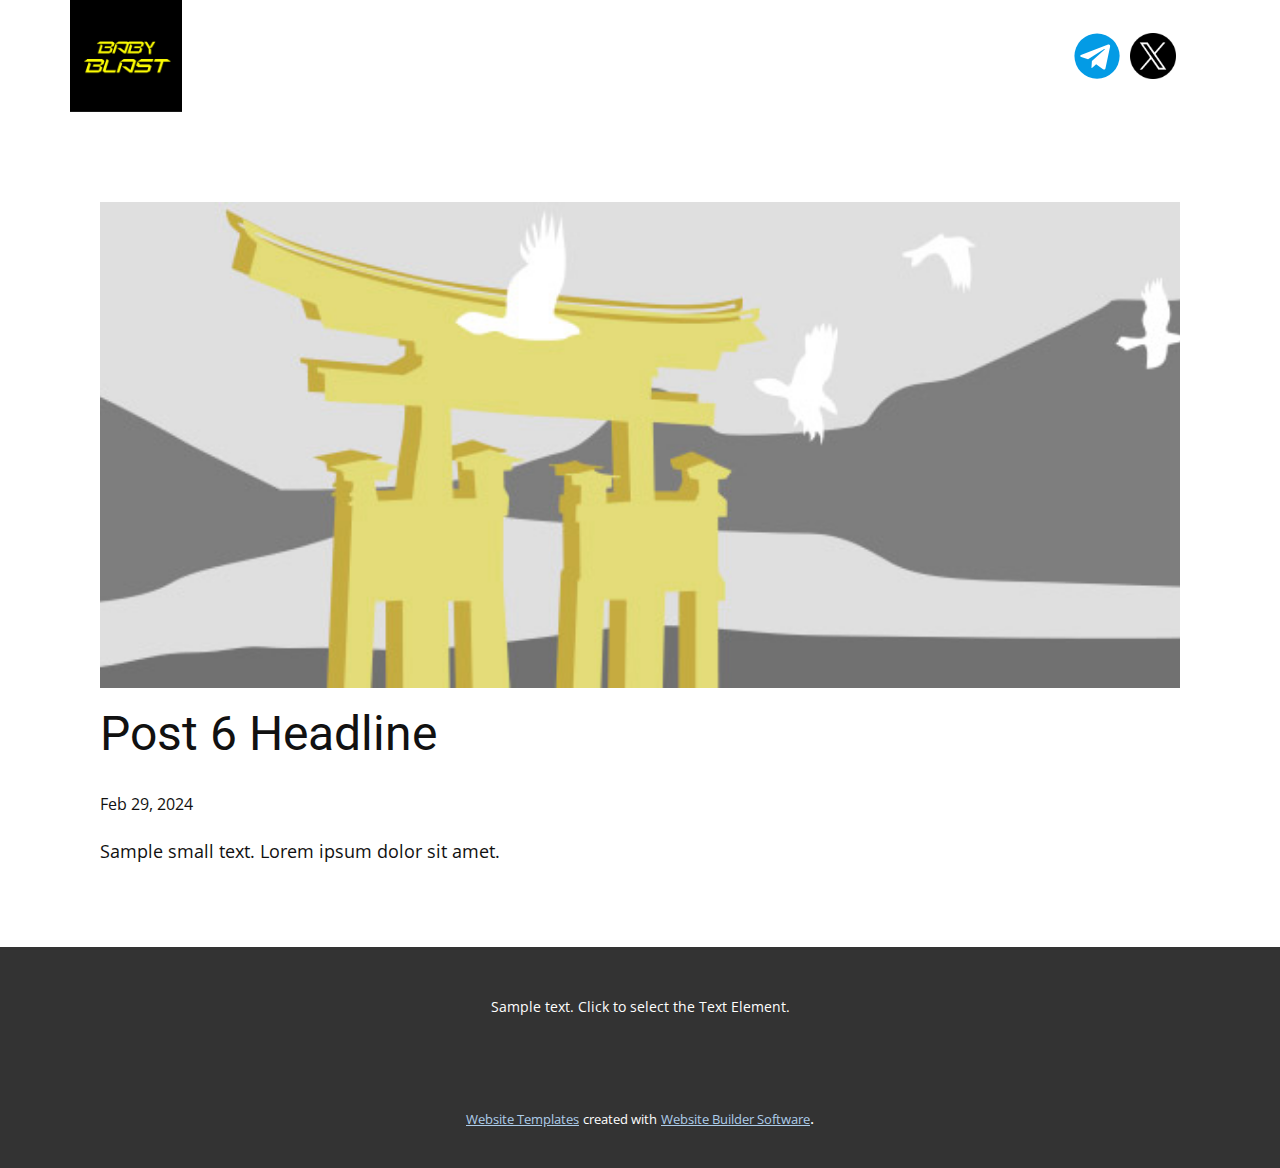
<file: BABY BLAST/blog/post-5.html>
<!DOCTYPE html>
<html style="font-size: 16px;" lang="en"><head>
    <meta name="viewport" content="width=device-width, initial-scale=1.0">
    <meta charset="utf-8">
    <meta name="keywords" content="Post 1 Headline">
    <meta name="description" content="">
    <title>Post 6 Headline</title>
    <link rel="stylesheet" href="../nicepage.css" media="screen">
<link rel="stylesheet" href="../Post-Template.css" media="screen">
    <script class="u-script" type="text/javascript" src="../jquery.js" defer=""></script>
    <script class="u-script" type="text/javascript" src="../nicepage.js" defer=""></script>
    <meta name="generator" content="Nicepage 6.2.1, nicepage.com">
    <link id="u-theme-google-font" rel="stylesheet" href="https://fonts.googleapis.com/css?family=Roboto:100,100i,300,300i,400,400i,500,500i,700,700i,900,900i|Open+Sans:300,300i,400,400i,500,500i,600,600i,700,700i,800,800i">
    
    
    
    <script type="application/ld+json">{
		"@context": "http://schema.org",
		"@type": "Organization",
		"name": "BABY BLAST ",
		"logo": "images/babyblast1.png",
		"sameAs": [
				"https://t.me/BabyBlast_official"
		]
}</script>
    <meta name="theme-color" content="#478ac9">
  <meta data-intl-tel-input-cdn-path="intlTelInput/"></head>
  <body data-path-to-root="./" data-include-products="false" class="u-body u-xl-mode" data-lang="en"><header class="u-clearfix u-header u-header" id="sec-5e6f"><div class="u-clearfix u-sheet u-sheet-1">
        <a href="../HOME.html#sec-9ba6" class="u-image u-logo u-image-1" data-image-width="1000" data-image-height="1000" data-animation-name="customAnimationIn" data-animation-duration="1000" title="Home">
          <img src="../images/babyblast1.png" class="u-logo-image u-logo-image-1">
        </a>
        <div class="u-social-icons u-spacing-10 u-social-icons-1">
          <a class="u-social-url" target="_blank" data-type="Telegram" title="Telegram" href="https://t.me/BabyBlast_official"><span class="u-icon u-social-icon u-social-telegram u-icon-1"><svg class="u-svg-link" preserveAspectRatio="xMidYMin slice" viewBox="0 0 112 112" style=""><use xmlns:xlink="http://www.w3.org/1999/xlink" xlink:href="#svg-49f9"></use></svg><svg class="u-svg-content" viewBox="0 0 112 112" x="0" y="0" id="svg-49f9"><circle fill="currentColor" cx="56.1" cy="56.1" r="55"></circle><path fill="#FFFFFF" d="M18.4,53.2l64.7-24.9c3-1.1,5.6,0.7,4.7,5.3l0,0l-11,51.8c-0.8,3.7-3,4.6-6.1,2.8L53.9,75.8l-8.1,7.8
	c-0.9,0.9-1.7,1.6-3.4,1.6l1.2-17l31.1-28c1.4-1.2-0.3-1.9-2.1-0.7L34.2,63.7l-16.6-5.2C14,57.4,14,54.9,18.4,53.2L18.4,53.2z"></path></svg></span>
          </a>
          <a class="u-social-url" target="_blank" data-type="Custom" title="Custom" href=""><span class="u-file-icon u-icon u-social-custom u-social-icon u-icon-2"><img src="../images/5969020.png" alt=""></span>
          </a>
        </div>
      </div></header>
    <section class="u-align-center u-clearfix u-section-1" id="sec-0647">
      <div class="u-clearfix u-sheet u-valign-middle-md u-valign-middle-sm u-valign-middle-xs u-sheet-1"><!--post_details--><!--post_details_options_json--><!--{"source":""}--><!--/post_details_options_json--><!--blog_post-->
        <div class="u-container-style u-expanded-width u-post-details u-post-details-1">
          <div class="u-container-layout u-valign-middle u-container-layout-1"><!--blog_post_image-->
            <img alt="" class="u-blog-control u-expanded-width u-image u-image-default u-image-1" src="../images/8ad73f3c.jpeg"><!--/blog_post_image--><!--blog_post_header-->
            <h2 class="u-blog-control u-text u-text-1">Post 6 Headline</h2><!--/blog_post_header--><!--blog_post_metadata-->
            <div class="u-blog-control u-metadata u-metadata-1"><!--blog_post_metadata_date-->
              <span class="u-meta-date u-meta-icon">Feb 29, 2024</span><!--/blog_post_metadata_date--><!--blog_post_metadata_category-->
              <!--/blog_post_metadata_category--><!--blog_post_metadata_comments-->
              <!--/blog_post_metadata_comments-->
            </div><!--/blog_post_metadata--><!--blog_post_content-->
            <div class="u-align-justify u-blog-control u-post-content u-text u-text-2 fr-view">
  Sample small text. Lorem ipsum dolor sit amet.
  </div><!--/blog_post_content-->
          </div>
        </div><!--/blog_post--><!--/post_details-->
      </div>
    </section>
    
    
    
    <footer class="u-align-center u-clearfix u-footer u-grey-80 u-footer" id="sec-e71e"><div class="u-clearfix u-sheet u-sheet-1">
        <p class="u-small-text u-text u-text-variant u-text-1">Sample text. Click to select the Text Element.</p>
      </div></footer>
    <section class="u-backlink u-clearfix u-grey-80">
      <a class="u-link" href="https://nicepage.com/website-templates" target="_blank">
        <span>Website Templates</span>
      </a>
      <p class="u-text">
        <span>created with</span>
      </p>
      <a class="u-link" href="" target="_blank">
        <span>Website Builder Software</span>
      </a>. 
    </section>
  
</body></html>
</file>
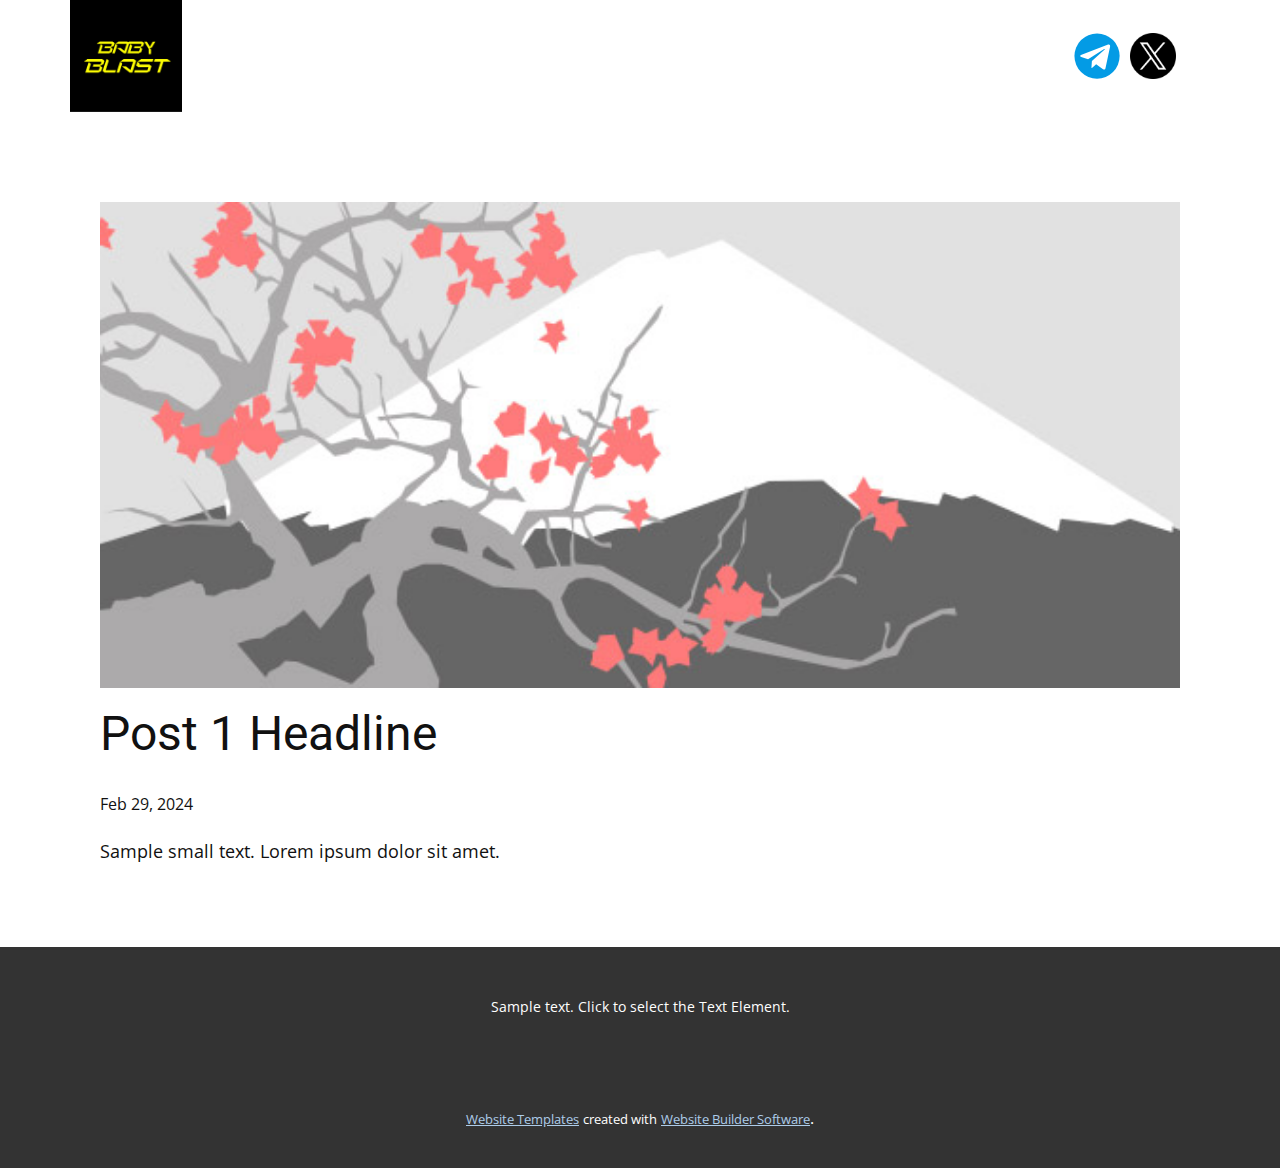
<file: BABY BLAST/blog/post.html>
<!DOCTYPE html>
<html style="font-size: 16px;" lang="en"><head>
    <meta name="viewport" content="width=device-width, initial-scale=1.0">
    <meta charset="utf-8">
    <meta name="keywords" content="Post 1 Headline">
    <meta name="description" content="">
    <title>Post 1 Headline</title>
    <link rel="stylesheet" href="../nicepage.css" media="screen">
<link rel="stylesheet" href="../Post-Template.css" media="screen">
    <script class="u-script" type="text/javascript" src="../jquery.js" defer=""></script>
    <script class="u-script" type="text/javascript" src="../nicepage.js" defer=""></script>
    <meta name="generator" content="Nicepage 6.2.1, nicepage.com">
    <link id="u-theme-google-font" rel="stylesheet" href="https://fonts.googleapis.com/css?family=Roboto:100,100i,300,300i,400,400i,500,500i,700,700i,900,900i|Open+Sans:300,300i,400,400i,500,500i,600,600i,700,700i,800,800i">
    
    
    
    <script type="application/ld+json">{
		"@context": "http://schema.org",
		"@type": "Organization",
		"name": "BABY BLAST ",
		"logo": "images/babyblast1.png",
		"sameAs": [
				"https://t.me/BabyBlast_official"
		]
}</script>
    <meta name="theme-color" content="#478ac9">
  <meta data-intl-tel-input-cdn-path="intlTelInput/"></head>
  <body data-path-to-root="./" data-include-products="false" class="u-body u-xl-mode" data-lang="en"><header class="u-clearfix u-header u-header" id="sec-5e6f"><div class="u-clearfix u-sheet u-sheet-1">
        <a href="../HOME.html#sec-9ba6" class="u-image u-logo u-image-1" data-image-width="1000" data-image-height="1000" data-animation-name="customAnimationIn" data-animation-duration="1000" title="Home">
          <img src="../images/babyblast1.png" class="u-logo-image u-logo-image-1">
        </a>
        <div class="u-social-icons u-spacing-10 u-social-icons-1">
          <a class="u-social-url" target="_blank" data-type="Telegram" title="Telegram" href="https://t.me/BabyBlast_official"><span class="u-icon u-social-icon u-social-telegram u-icon-1"><svg class="u-svg-link" preserveAspectRatio="xMidYMin slice" viewBox="0 0 112 112" style=""><use xmlns:xlink="http://www.w3.org/1999/xlink" xlink:href="#svg-49f9"></use></svg><svg class="u-svg-content" viewBox="0 0 112 112" x="0" y="0" id="svg-49f9"><circle fill="currentColor" cx="56.1" cy="56.1" r="55"></circle><path fill="#FFFFFF" d="M18.4,53.2l64.7-24.9c3-1.1,5.6,0.7,4.7,5.3l0,0l-11,51.8c-0.8,3.7-3,4.6-6.1,2.8L53.9,75.8l-8.1,7.8
	c-0.9,0.9-1.7,1.6-3.4,1.6l1.2-17l31.1-28c1.4-1.2-0.3-1.9-2.1-0.7L34.2,63.7l-16.6-5.2C14,57.4,14,54.9,18.4,53.2L18.4,53.2z"></path></svg></span>
          </a>
          <a class="u-social-url" target="_blank" data-type="Custom" title="Custom" href=""><span class="u-file-icon u-icon u-social-custom u-social-icon u-icon-2"><img src="../images/5969020.png" alt=""></span>
          </a>
        </div>
      </div></header>
    <section class="u-align-center u-clearfix u-section-1" id="sec-0647">
      <div class="u-clearfix u-sheet u-valign-middle-md u-valign-middle-sm u-valign-middle-xs u-sheet-1"><!--post_details--><!--post_details_options_json--><!--{"source":""}--><!--/post_details_options_json--><!--blog_post-->
        <div class="u-container-style u-expanded-width u-post-details u-post-details-1">
          <div class="u-container-layout u-valign-middle u-container-layout-1"><!--blog_post_image-->
            <img alt="" class="u-blog-control u-expanded-width u-image u-image-default u-image-1" src="../images/0fd3416c.jpeg"><!--/blog_post_image--><!--blog_post_header-->
            <h2 class="u-blog-control u-text u-text-1">Post 1 Headline</h2><!--/blog_post_header--><!--blog_post_metadata-->
            <div class="u-blog-control u-metadata u-metadata-1"><!--blog_post_metadata_date-->
              <span class="u-meta-date u-meta-icon">Feb 29, 2024</span><!--/blog_post_metadata_date--><!--blog_post_metadata_category-->
              <!--/blog_post_metadata_category--><!--blog_post_metadata_comments-->
              <!--/blog_post_metadata_comments-->
            </div><!--/blog_post_metadata--><!--blog_post_content-->
            <div class="u-align-justify u-blog-control u-post-content u-text u-text-2 fr-view">
  Sample small text. Lorem ipsum dolor sit amet.
  </div><!--/blog_post_content-->
          </div>
        </div><!--/blog_post--><!--/post_details-->
      </div>
    </section>
    
    
    
    <footer class="u-align-center u-clearfix u-footer u-grey-80 u-footer" id="sec-e71e"><div class="u-clearfix u-sheet u-sheet-1">
        <p class="u-small-text u-text u-text-variant u-text-1">Sample text. Click to select the Text Element.</p>
      </div></footer>
    <section class="u-backlink u-clearfix u-grey-80">
      <a class="u-link" href="https://nicepage.com/website-templates" target="_blank">
        <span>Website Templates</span>
      </a>
      <p class="u-text">
        <span>created with</span>
      </p>
      <a class="u-link" href="" target="_blank">
        <span>Website Builder Software</span>
      </a>. 
    </section>
  
</body></html>
</file>
